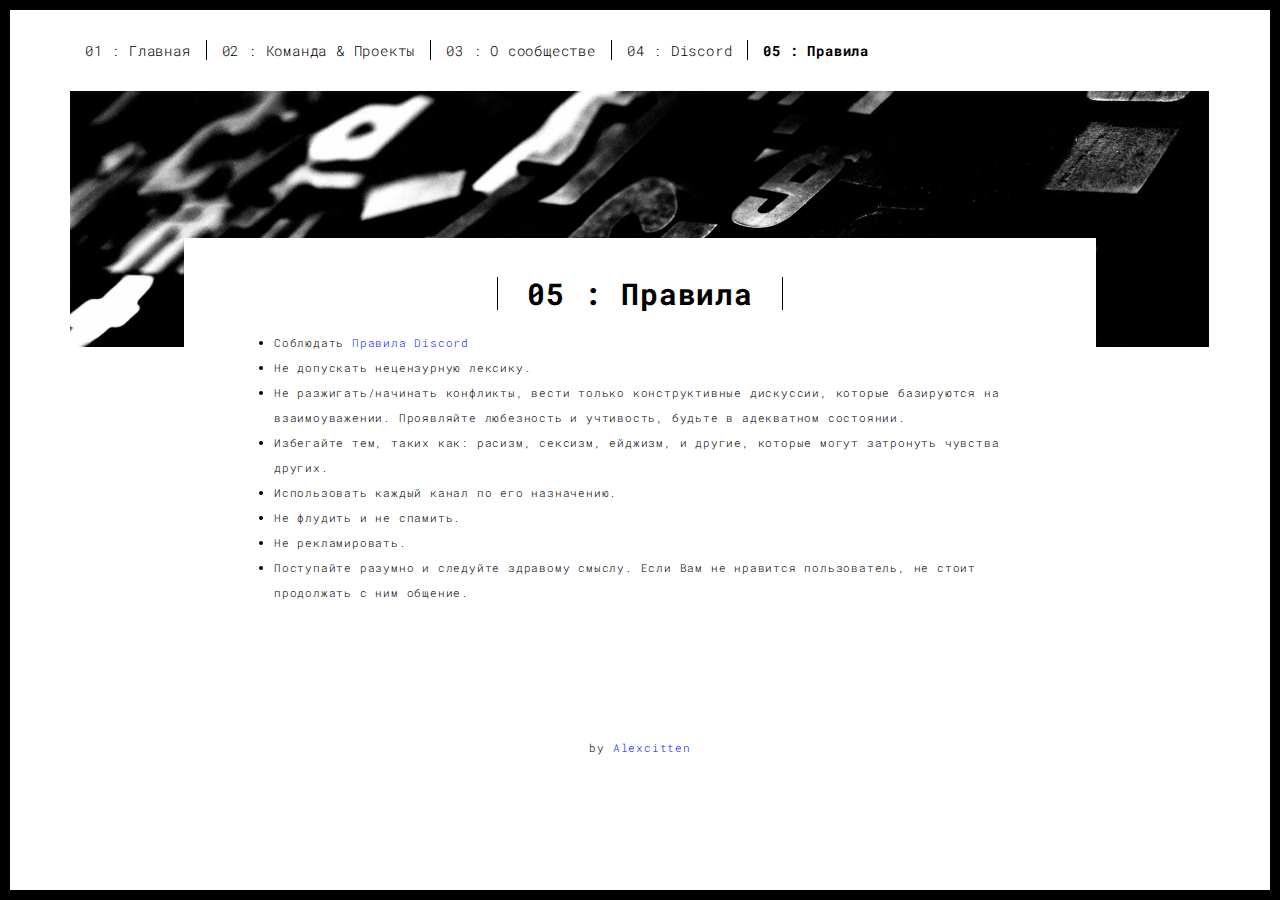
<file: rules.html>
<!DOCTYPE html>
<html lang="en">

<head>
  <meta charset="UTF-8">
  <meta content="IE=edge" http-equiv="X-UA-Compatible">
  <meta content="width=device-width,initial-scale=1" name="viewport">
  <meta content="description" name="description">
  <meta name="google" content="notranslate" />
  <meta content="Mashup templates have been developped by Orson.io team" name="author">

  <!-- Disable tap highlight on IE -->
  <meta name="msapplication-tap-highlight" content="no">
  
  <link rel="apple-touch-icon" sizes="180x180" href="./assets/apple-icon-180x180.png">
  <link href="./assets/favicon.ico" rel="icon">

  <title>Title page</title>  

<link href="./main.3f6952e4.css" rel="stylesheet"></head>

<body class="">
<div id="site-border-left"></div>
<div id="site-border-right"></div>
<div id="site-border-top"></div>
<div id="site-border-bottom"></div>
<!-- Add your content of header -->
<header>
  <nav class="navbar  navbar-fixed-top navbar-default">
    <div class="container">
        <button type="button" class="navbar-toggle collapsed" data-toggle="collapse" data-target="#navbar-collapse" aria-expanded="false">
          <span class="sr-only">Toggle navigation</span>
          <span class="icon-bar"></span>
          <span class="icon-bar"></span>
          <span class="icon-bar"></span>
        </button>

      <div class="collapse navbar-collapse" id="navbar-collapse">
        <ul class="nav navbar-nav ">
          <li><a href="./index.html" title="">01 : Главная</a></li>
          <li><a href="./works.html" title="">02 : Команда & Проекты</a></li>
          <li><a href="./about.html" title="">03 : О сообществе</a></li>
          <li><a href="https://discord.gg/jNKWTx7AJp" title="">04 : Discord</a></li>
          <li><a href="./rules.html" title="">05 : Правила</a></li>
        </ul>
      </div> 
    </div>
  </nav>
</header>
<div class="section-container">
  <div class="container">
    <div class="row">
      <div class="col-xs-12">
        <img src="./assets/images/work001-01.jpg" class="img-responsive" alt="">
        <div class="card-container">
          <div class="text-center">
            <h1 class="h2">05 : Правила</h1>
          </div>
          <ul>
            <li>Соблюдать <a href="https://discord.com/guidelines">Правила Discord</a></li>
            <li>Не допускать нецензурную лексику.</li>
            <li>Не разжигать/начинать конфликты, вести только конструктивные дискуссии, которые базируются на взаимоуважении. Проявляйте любезность и учтивость, будьте в адекватном состоянии.</li>
            <li>Избегайте тем, таких как: расизм, сексизм, ейджизм, и другие, которые могут затронуть чувства других.</li>
            <li>Использовать каждый канал по его назначению.</li>
            <li>Не флудить и не спамить.</li>
            <li>Не рекламировать.</li>
            <li>Поступайте разумно и следуйте здравому смыслу. Если Вам не нравится пользователь, не стоит продолжать с ним общение.</li>
          </ul>
        </div>
      </div>
    </div>
  </div>
</div>


<footer class="footer-container text-center">
  <div class="container">
    <div class="row">
      <div class="col-xs-12">
        <p>by <a href="https://alexcitten.dev" title="">Alexcitten</a></p>
      </div>
    </div>
  </div>
</footer>

<script>
  document.addEventListener("DOMContentLoaded", function (event) {
     navActivePage();
  });
</script>

<!-- Google Analytics: change UA-XXXXX-X to be your site's ID 

<script>
  (function (i, s, o, g, r, a, m) {
    i['GoogleAnalyticsObject'] = r; i[r] = i[r] || function () {
      (i[r].q = i[r].q || []).push(arguments)
    }, i[r].l = 1 * new Date(); a = s.createElement(o),
      m = s.getElementsByTagName(o)[0]; a.async = 1; a.src = g; m.parentNode.insertBefore(a, m)
  })(window, document, 'script', '//www.google-analytics.com/analytics.js', 'ga');
  ga('create', 'UA-XXXXX-X', 'auto');
  ga('send', 'pageview');
</script>

--> <script type="text/javascript" src="./main.70a66962.js"></script></body>

</html>
</file>
<file: main.3f6952e4.css>
@import url(https://fonts.googleapis.com/css?family=Roboto:900|Roboto+Mono:300,400,700);
@import url(https://maxcdn.bootstrapcdn.com/font-awesome/4.7.0/css/font-awesome.min.css);

/*!
 * Bootstrap v3.3.7 (http://getbootstrap.com)
 * Copyright 2011-2016 Twitter, Inc.
 * Licensed under MIT (https://github.com/twbs/bootstrap/blob/master/LICENSE)
 */
/*! normalize.css v3.0.3 | MIT License | github.com/necolas/normalize.css */
html {
    font-family: sans-serif;
    -ms-text-size-adjust: 100%;
    -webkit-text-size-adjust: 100%
}

body {
    margin: 0
}

article, aside, details, figcaption, figure, footer, header, hgroup, main, menu, nav, section, summary {
    display: block
}

audio, canvas, progress, video {
    display: inline-block;
    vertical-align: baseline
}

audio:not([controls]) {
    display: none;
    height: 0
}

[hidden], template {
    display: none
}

a {
    background-color: transparent
}

a:active, a:hover {
    outline: 0
}

abbr[title] {
    border-bottom: 1px dotted
}

b, strong {
    font-weight: 700
}

dfn {
    font-style: italic
}

h1 {
    font-size: 2em;
    margin: .67em 0
}

mark {
    background: #ff0;
    color: #000
}

small {
    font-size: 80%
}

sub, sup {
    font-size: 75%;
    line-height: 0;
    position: relative;
    vertical-align: baseline
}

sup {
    top: -.5em
}

sub {
    bottom: -.25em
}

img {
    border: 0
}

svg:not(:root) {
    overflow: hidden
}

figure {
    margin: 1em 40px
}

hr {
    box-sizing: content-box;
    height: 0
}

pre {
    overflow: auto
}

code, kbd, pre, samp {
    font-family: monospace, monospace;
    font-size: 1em
}

button, input, optgroup, select, textarea {
    color: inherit;
    font: inherit;
    margin: 0
}

button {
    overflow: visible
}

button, select {
    text-transform: none
}

button, html input[type=button], input[type=reset], input[type=submit] {
    -webkit-appearance: button;
    cursor: pointer
}

button[disabled], html input[disabled] {
    cursor: default
}

button::-moz-focus-inner, input::-moz-focus-inner {
    border: 0;
    padding: 0
}

input {
    line-height: normal
}

input[type=checkbox], input[type=radio] {
    box-sizing: border-box;
    padding: 0
}

input[type=number]::-webkit-inner-spin-button, input[type=number]::-webkit-outer-spin-button {
    height: auto
}

input[type=search] {
    -webkit-appearance: textfield;
    box-sizing: content-box
}

input[type=search]::-webkit-search-cancel-button, input[type=search]::-webkit-search-decoration {
    -webkit-appearance: none
}

fieldset {
    border: 1px solid silver;
    margin: 0 2px;
    padding: .35em .625em .75em
}

textarea {
    overflow: auto
}

optgroup {
    font-weight: 700
}

table {
    border-collapse: collapse;
    border-spacing: 0
}

td, th {
    padding: 0
}

/*! Source: https://github.com/h5bp/html5-boilerplate/blob/master/src/css/main.css */
@media print {
    *, :after, :before {
        background: transparent !important;
        color: #000 !important;
        box-shadow: none !important;
        text-shadow: none !important
    }

    a, a:visited {
        text-decoration: underline
    }

    a[href]:after {
        content: " (" attr(href) ")"
    }

    abbr[title]:after {
        content: " (" attr(title) ")"
    }

    a[href^="#"]:after, a[href^="javascript:"]:after {
        content: ""
    }

    blockquote, pre {
        border: 1px solid #999;
        page-break-inside: avoid
    }

    thead {
        display: table-header-group
    }

    img, tr {
        page-break-inside: avoid
    }

    img {
        max-width: 100% !important
    }

    h2, h3, p {
        orphans: 3;
        widows: 3
    }

    h2, h3 {
        page-break-after: avoid
    }

    .navbar {
        display: none
    }

    .btn > .caret, .dropup > .btn > .caret {
        border-top-color: #000 !important
    }

    .label {
        border: 1px solid #000
    }

    .table {
        border-collapse: collapse !important
    }

    .table td, .table th {
        background-color: #fff !important
    }

    .table-bordered td, .table-bordered th {
        border: 1px solid #ddd !important
    }
}

*, :after, :before {
    -webkit-box-sizing: border-box;
    -moz-box-sizing: border-box;
    box-sizing: border-box
}

html {
    font-size: 10px;
    -webkit-tap-highlight-color: transparent
}

body {
    font-family: Roboto Mono, Helvetica, Arial, sans-serif;
    font-size: 11px;
    line-height: 1.78;
    color: #000;
    background-color: #fff
}

button, input, select, textarea {
    font-family: inherit;
    font-size: inherit;
    line-height: inherit
}

a {
    color: #001aff;
    text-decoration: none
}

a:focus, a:hover {
    color: #0012b3;
    text-decoration: underline
}

a:focus {
    outline: 5px auto -webkit-focus-ring-color;
    outline-offset: -2px
}

figure {
    margin: 0
}

img {
    vertical-align: middle
}

.img-responsive {
    display: block;
    max-width: 100%;
    height: auto
}

.img-rounded {
    border-radius: 0
}

.img-thumbnail {
    padding: 4px;
    line-height: 1.78;
    background-color: #fff;
    border: 1px solid #ddd;
    border-radius: 0;
    -webkit-transition: all .2s ease-in-out;
    -o-transition: all .2s ease-in-out;
    transition: all .2s ease-in-out;
    display: inline-block;
    max-width: 100%;
    height: auto
}

.img-circle {
    border-radius: 50%
}

hr {
    margin-top: 19px;
    margin-bottom: 19px;
    border: 0;
    border-top: 1px solid #eee
}

.sr-only {
    position: absolute;
    width: 1px;
    height: 1px;
    margin: -1px;
    padding: 0;
    overflow: hidden;
    clip: rect(0, 0, 0, 0);
    border: 0
}

.sr-only-focusable:active, .sr-only-focusable:focus {
    position: static;
    width: auto;
    height: auto;
    margin: 0;
    overflow: visible;
    clip: auto
}

[role=button] {
    cursor: pointer
}

.h1, .h2, .h3, .h4, .h5, .h6, h1, h2, h3, h4, h5, h6 {
    font-family: Roboto Mono, Helvetica, Arial, sans-serif;
    font-weight: 700;
    line-height: 1.1;
    color: #000
}

.h1 .small, .h1 small, .h2 .small, .h2 small, .h3 .small, .h3 small, .h4 .small, .h4 small, .h5 .small, .h5 small, .h6 .small, .h6 small, h1 .small, h1 small, h2 .small, h2 small, h3 .small, h3 small, h4 .small, h4 small, h5 .small, h5 small, h6 .small, h6 small {
    font-weight: 400;
    line-height: 1;
    color: #777
}

.h1, .h2, .h3, h1, h2, h3 {
    margin-top: 19px;
    margin-bottom: 9.5px
}

.h1 .small, .h1 small, .h2 .small, .h2 small, .h3 .small, .h3 small, h1 .small, h1 small, h2 .small, h2 small, h3 .small, h3 small {
    font-size: 65%
}

.h4, .h5, .h6, h4, h5, h6 {
    margin-top: 9.5px;
    margin-bottom: 9.5px
}

.h4 .small, .h4 small, .h5 .small, .h5 small, .h6 .small, .h6 small, h4 .small, h4 small, h5 .small, h5 small, h6 .small, h6 small {
    font-size: 75%
}

.h1, h1 {
    font-size: 70px
}

.h2, h2 {
    font-size: 30px
}

.h3, h3 {
    font-size: 20px
}

.h4, .h5, h4, h5 {
    font-size: 11px
}

.h6, h6 {
    font-size: 10px
}

p {
    margin: 0 0 9.5px
}

.lead {
    margin-bottom: 19px;
    font-size: 12px;
    font-weight: 300;
    line-height: 1.4
}

@media (min-width: 768px) {
    .lead {
        font-size: 16.5px
    }
}

.small, small {
    font-size: 90%
}

.mark, mark {
    background-color: #fcf8e3;
    padding: .2em
}

.text-left {
    text-align: left
}

.text-right {
    text-align: right
}

.text-center {
    text-align: center
}

.text-justify {
    text-align: justify
}

.text-nowrap {
    white-space: nowrap
}

.text-lowercase {
    text-transform: lowercase
}

.initialism, .text-uppercase {
    text-transform: uppercase
}

.text-capitalize {
    text-transform: capitalize
}

.text-muted {
    color: #777
}

.text-primary {
    color: #001aff
}

a.text-primary:focus, a.text-primary:hover {
    color: #0015cc
}

.text-success {
    color: #fff
}

a.text-success:focus, a.text-success:hover {
    color: #e6e6e6
}

.text-info {
    color: #31708f
}

a.text-info:focus, a.text-info:hover {
    color: #245269
}

.text-warning {
    color: #8a6d3b
}

a.text-warning:focus, a.text-warning:hover {
    color: #66512c
}

.text-danger {
    color: #fff
}

a.text-danger:focus, a.text-danger:hover {
    color: #e6e6e6
}

.bg-primary {
    color: #fff;
    background-color: #001aff
}

a.bg-primary:focus, a.bg-primary:hover {
    background-color: #0015cc
}

.bg-success, a.bg-success:focus, a.bg-success:hover {
    background-color: #000
}

.bg-info {
    background-color: #d9edf7
}

a.bg-info:focus, a.bg-info:hover {
    background-color: #afd9ee
}

.bg-warning {
    background-color: #fcf8e3
}

a.bg-warning:focus, a.bg-warning:hover {
    background-color: #f7ecb5
}

.bg-danger {
    background-color: red
}

a.bg-danger:focus, a.bg-danger:hover {
    background-color: #c00
}

.page-header {
    padding-bottom: 8.5px;
    margin: 38px 0 19px;
    border-bottom: 1px solid #eee
}

ol, ul {
    margin-top: 0;
    margin-bottom: 9.5px
}

ol ol, ol ul, ul ol, ul ul {
    margin-bottom: 0
}

.list-inline, .list-unstyled {
    padding-left: 0;
    list-style: none
}

.list-inline {
    margin-left: -5px
}

.list-inline > li {
    display: inline-block;
    padding-left: 5px;
    padding-right: 5px
}

dl {
    margin-top: 0;
    margin-bottom: 19px
}

dd, dt {
    line-height: 1.78
}

dt {
    font-weight: 700
}

dd {
    margin-left: 0
}

.dl-horizontal dd:after, .dl-horizontal dd:before {
    content: " ";
    display: table
}

.dl-horizontal dd:after {
    clear: both
}

@media (min-width: 768px) {
    .dl-horizontal dt {
        float: left;
        width: 160px;
        clear: left;
        text-align: right;
        overflow: hidden;
        text-overflow: ellipsis;
        white-space: nowrap
    }

    .dl-horizontal dd {
        margin-left: 180px
    }
}

abbr[data-original-title], abbr[title] {
    cursor: help;
    border-bottom: 1px dotted #777
}

.initialism {
    font-size: 90%
}

blockquote {
    padding: 9.5px 19px;
    margin: 0 0 19px;
    font-size: 13.75px;
    border-left: 5px solid #eee
}

blockquote ol:last-child, blockquote p:last-child, blockquote ul:last-child {
    margin-bottom: 0
}

blockquote .small, blockquote footer, blockquote small {
    display: block;
    font-size: 80%;
    line-height: 1.78;
    color: #777
}

blockquote .small:before, blockquote footer:before, blockquote small:before {
    content: "\2014   \A0"
}

.blockquote-reverse, blockquote.pull-right {
    padding-right: 15px;
    padding-left: 0;
    border-right: 5px solid #eee;
    border-left: 0;
    text-align: right
}

.blockquote-reverse .small:before, .blockquote-reverse footer:before, .blockquote-reverse small:before, blockquote.pull-right .small:before, blockquote.pull-right footer:before, blockquote.pull-right small:before {
    content: ""
}

.blockquote-reverse .small:after, .blockquote-reverse footer:after, .blockquote-reverse small:after, blockquote.pull-right .small:after, blockquote.pull-right footer:after, blockquote.pull-right small:after {
    content: "\A0   \2014"
}

address {
    margin-bottom: 19px;
    font-style: normal;
    line-height: 1.78
}

code, kbd, pre, samp {
    font-family: Menlo, Monaco, Consolas, Courier New, monospace
}

code {
    color: #c7254e;
    background-color: #f9f2f4
}

code, kbd {
    padding: 2px 4px;
    font-size: 90%;
    border-radius: 0
}

kbd {
    color: #fff;
    background-color: #333;
    box-shadow: inset 0 -1px 0 rgba(0, 0, 0, .25)
}

kbd kbd {
    padding: 0;
    font-size: 100%;
    font-weight: 700;
    box-shadow: none
}

pre {
    display: block;
    padding: 9px;
    margin: 0 0 9.5px;
    font-size: 10px;
    line-height: 1.78;
    word-break: break-all;
    word-wrap: break-word;
    color: #333;
    background-color: #f5f5f5;
    border: 1px solid #ccc;
    border-radius: 0
}

pre code {
    padding: 0;
    font-size: inherit;
    color: inherit;
    white-space: pre-wrap;
    background-color: transparent;
    border-radius: 0
}

.pre-scrollable {
    max-height: 340px;
    overflow-y: scroll
}

.container {
    margin-right: auto;
    margin-left: auto;
    padding-left: 15px;
    padding-right: 15px
}

.container:after, .container:before {
    content: " ";
    display: table
}

.container:after {
    clear: both
}

@media (min-width: 768px) {
    .container {
        width: 750px
    }
}

@media (min-width: 992px) {
    .container {
        width: 970px
    }
}

@media (min-width: 1200px) {
    .container {
        width: 1170px
    }
}

.container-fluid {
    margin-right: auto;
    margin-left: auto;
    padding-left: 15px;
    padding-right: 15px
}

.container-fluid:after, .container-fluid:before {
    content: " ";
    display: table
}

.container-fluid:after {
    clear: both
}

.row {
    margin-left: -15px;
    margin-right: -15px
}

.row:after, .row:before {
    content: " ";
    display: table
}

.row:after {
    clear: both
}

.col-lg-1, .col-lg-2, .col-lg-3, .col-lg-4, .col-lg-5, .col-lg-6, .col-lg-7, .col-lg-8, .col-lg-9, .col-lg-10, .col-lg-11, .col-lg-12, .col-md-1, .col-md-2, .col-md-3, .col-md-4, .col-md-5, .col-md-6, .col-md-7, .col-md-8, .col-md-9, .col-md-10, .col-md-11, .col-md-12, .col-sm-1, .col-sm-2, .col-sm-3, .col-sm-4, .col-sm-5, .col-sm-6, .col-sm-7, .col-sm-8, .col-sm-9, .col-sm-10, .col-sm-11, .col-sm-12, .col-xs-1, .col-xs-2, .col-xs-3, .col-xs-4, .col-xs-5, .col-xs-6, .col-xs-7, .col-xs-8, .col-xs-9, .col-xs-10, .col-xs-11, .col-xs-12 {
    position: relative;
    min-height: 1px;
    padding-left: 15px;
    padding-right: 15px
}

.col-xs-1, .col-xs-2, .col-xs-3, .col-xs-4, .col-xs-5, .col-xs-6, .col-xs-7, .col-xs-8, .col-xs-9, .col-xs-10, .col-xs-11, .col-xs-12 {
    float: left
}

.col-xs-1 {
    width: 8.33333%
}

.col-xs-2 {
    width: 16.66667%
}

.col-xs-3 {
    width: 25%
}

.col-xs-4 {
    width: 33.33333%
}

.col-xs-5 {
    width: 41.66667%
}

.col-xs-6 {
    width: 50%
}

.col-xs-7 {
    width: 58.33333%
}

.col-xs-8 {
    width: 66.66667%
}

.col-xs-9 {
    width: 75%
}

.col-xs-10 {
    width: 83.33333%
}

.col-xs-11 {
    width: 91.66667%
}

.col-xs-12 {
    width: 100%
}

.col-xs-pull-0 {
    right: auto
}

.col-xs-pull-1 {
    right: 8.33333%
}

.col-xs-pull-2 {
    right: 16.66667%
}

.col-xs-pull-3 {
    right: 25%
}

.col-xs-pull-4 {
    right: 33.33333%
}

.col-xs-pull-5 {
    right: 41.66667%
}

.col-xs-pull-6 {
    right: 50%
}

.col-xs-pull-7 {
    right: 58.33333%
}

.col-xs-pull-8 {
    right: 66.66667%
}

.col-xs-pull-9 {
    right: 75%
}

.col-xs-pull-10 {
    right: 83.33333%
}

.col-xs-pull-11 {
    right: 91.66667%
}

.col-xs-pull-12 {
    right: 100%
}

.col-xs-push-0 {
    left: auto
}

.col-xs-push-1 {
    left: 8.33333%
}

.col-xs-push-2 {
    left: 16.66667%
}

.col-xs-push-3 {
    left: 25%
}

.col-xs-push-4 {
    left: 33.33333%
}

.col-xs-push-5 {
    left: 41.66667%
}

.col-xs-push-6 {
    left: 50%
}

.col-xs-push-7 {
    left: 58.33333%
}

.col-xs-push-8 {
    left: 66.66667%
}

.col-xs-push-9 {
    left: 75%
}

.col-xs-push-10 {
    left: 83.33333%
}

.col-xs-push-11 {
    left: 91.66667%
}

.col-xs-push-12 {
    left: 100%
}

.col-xs-offset-0 {
    margin-left: 0
}

.col-xs-offset-1 {
    margin-left: 8.33333%
}

.col-xs-offset-2 {
    margin-left: 16.66667%
}

.col-xs-offset-3 {
    margin-left: 25%
}

.col-xs-offset-4 {
    margin-left: 33.33333%
}

.col-xs-offset-5 {
    margin-left: 41.66667%
}

.col-xs-offset-6 {
    margin-left: 50%
}

.col-xs-offset-7 {
    margin-left: 58.33333%
}

.col-xs-offset-8 {
    margin-left: 66.66667%
}

.col-xs-offset-9 {
    margin-left: 75%
}

.col-xs-offset-10 {
    margin-left: 83.33333%
}

.col-xs-offset-11 {
    margin-left: 91.66667%
}

.col-xs-offset-12 {
    margin-left: 100%
}

@media (min-width: 768px) {
    .col-sm-1, .col-sm-2, .col-sm-3, .col-sm-4, .col-sm-5, .col-sm-6, .col-sm-7, .col-sm-8, .col-sm-9, .col-sm-10, .col-sm-11, .col-sm-12 {
        float: left
    }

    .col-sm-1 {
        width: 8.33333%
    }

    .col-sm-2 {
        width: 16.66667%
    }

    .col-sm-3 {
        width: 25%
    }

    .col-sm-4 {
        width: 33.33333%
    }

    .col-sm-5 {
        width: 41.66667%
    }

    .col-sm-6 {
        width: 50%
    }

    .col-sm-7 {
        width: 58.33333%
    }

    .col-sm-8 {
        width: 66.66667%
    }

    .col-sm-9 {
        width: 75%
    }

    .col-sm-10 {
        width: 83.33333%
    }

    .col-sm-11 {
        width: 91.66667%
    }

    .col-sm-12 {
        width: 100%
    }

    .col-sm-pull-0 {
        right: auto
    }

    .col-sm-pull-1 {
        right: 8.33333%
    }

    .col-sm-pull-2 {
        right: 16.66667%
    }

    .col-sm-pull-3 {
        right: 25%
    }

    .col-sm-pull-4 {
        right: 33.33333%
    }

    .col-sm-pull-5 {
        right: 41.66667%
    }

    .col-sm-pull-6 {
        right: 50%
    }

    .col-sm-pull-7 {
        right: 58.33333%
    }

    .col-sm-pull-8 {
        right: 66.66667%
    }

    .col-sm-pull-9 {
        right: 75%
    }

    .col-sm-pull-10 {
        right: 83.33333%
    }

    .col-sm-pull-11 {
        right: 91.66667%
    }

    .col-sm-pull-12 {
        right: 100%
    }

    .col-sm-push-0 {
        left: auto
    }

    .col-sm-push-1 {
        left: 8.33333%
    }

    .col-sm-push-2 {
        left: 16.66667%
    }

    .col-sm-push-3 {
        left: 25%
    }

    .col-sm-push-4 {
        left: 33.33333%
    }

    .col-sm-push-5 {
        left: 41.66667%
    }

    .col-sm-push-6 {
        left: 50%
    }

    .col-sm-push-7 {
        left: 58.33333%
    }

    .col-sm-push-8 {
        left: 66.66667%
    }

    .col-sm-push-9 {
        left: 75%
    }

    .col-sm-push-10 {
        left: 83.33333%
    }

    .col-sm-push-11 {
        left: 91.66667%
    }

    .col-sm-push-12 {
        left: 100%
    }

    .col-sm-offset-0 {
        margin-left: 0
    }

    .col-sm-offset-1 {
        margin-left: 8.33333%
    }

    .col-sm-offset-2 {
        margin-left: 16.66667%
    }

    .col-sm-offset-3 {
        margin-left: 25%
    }

    .col-sm-offset-4 {
        margin-left: 33.33333%
    }

    .col-sm-offset-5 {
        margin-left: 41.66667%
    }

    .col-sm-offset-6 {
        margin-left: 50%
    }

    .col-sm-offset-7 {
        margin-left: 58.33333%
    }

    .col-sm-offset-8 {
        margin-left: 66.66667%
    }

    .col-sm-offset-9 {
        margin-left: 75%
    }

    .col-sm-offset-10 {
        margin-left: 83.33333%
    }

    .col-sm-offset-11 {
        margin-left: 91.66667%
    }

    .col-sm-offset-12 {
        margin-left: 100%
    }
}

@media (min-width: 992px) {
    .col-md-1, .col-md-2, .col-md-3, .col-md-4, .col-md-5, .col-md-6, .col-md-7, .col-md-8, .col-md-9, .col-md-10, .col-md-11, .col-md-12 {
        float: left
    }

    .col-md-1 {
        width: 8.33333%
    }

    .col-md-2 {
        width: 16.66667%
    }

    .col-md-3 {
        width: 25%
    }

    .col-md-4 {
        width: 33.33333%
    }

    .col-md-5 {
        width: 41.66667%
    }

    .col-md-6 {
        width: 50%
    }

    .col-md-7 {
        width: 58.33333%
    }

    .col-md-8 {
        width: 66.66667%
    }

    .col-md-9 {
        width: 75%
    }

    .col-md-10 {
        width: 83.33333%
    }

    .col-md-11 {
        width: 91.66667%
    }

    .col-md-12 {
        width: 100%
    }

    .col-md-pull-0 {
        right: auto
    }

    .col-md-pull-1 {
        right: 8.33333%
    }

    .col-md-pull-2 {
        right: 16.66667%
    }

    .col-md-pull-3 {
        right: 25%
    }

    .col-md-pull-4 {
        right: 33.33333%
    }

    .col-md-pull-5 {
        right: 41.66667%
    }

    .col-md-pull-6 {
        right: 50%
    }

    .col-md-pull-7 {
        right: 58.33333%
    }

    .col-md-pull-8 {
        right: 66.66667%
    }

    .col-md-pull-9 {
        right: 75%
    }

    .col-md-pull-10 {
        right: 83.33333%
    }

    .col-md-pull-11 {
        right: 91.66667%
    }

    .col-md-pull-12 {
        right: 100%
    }

    .col-md-push-0 {
        left: auto
    }

    .col-md-push-1 {
        left: 8.33333%
    }

    .col-md-push-2 {
        left: 16.66667%
    }

    .col-md-push-3 {
        left: 25%
    }

    .col-md-push-4 {
        left: 33.33333%
    }

    .col-md-push-5 {
        left: 41.66667%
    }

    .col-md-push-6 {
        left: 50%
    }

    .col-md-push-7 {
        left: 58.33333%
    }

    .col-md-push-8 {
        left: 66.66667%
    }

    .col-md-push-9 {
        left: 75%
    }

    .col-md-push-10 {
        left: 83.33333%
    }

    .col-md-push-11 {
        left: 91.66667%
    }

    .col-md-push-12 {
        left: 100%
    }

    .col-md-offset-0 {
        margin-left: 0
    }

    .col-md-offset-1 {
        margin-left: 8.33333%
    }

    .col-md-offset-2 {
        margin-left: 16.66667%
    }

    .col-md-offset-3 {
        margin-left: 25%
    }

    .col-md-offset-4 {
        margin-left: 33.33333%
    }

    .col-md-offset-5 {
        margin-left: 41.66667%
    }

    .col-md-offset-6 {
        margin-left: 50%
    }

    .col-md-offset-7 {
        margin-left: 58.33333%
    }

    .col-md-offset-8 {
        margin-left: 66.66667%
    }

    .col-md-offset-9 {
        margin-left: 75%
    }

    .col-md-offset-10 {
        margin-left: 83.33333%
    }

    .col-md-offset-11 {
        margin-left: 91.66667%
    }

    .col-md-offset-12 {
        margin-left: 100%
    }
}

@media (min-width: 1200px) {
    .col-lg-1, .col-lg-2, .col-lg-3, .col-lg-4, .col-lg-5, .col-lg-6, .col-lg-7, .col-lg-8, .col-lg-9, .col-lg-10, .col-lg-11, .col-lg-12 {
        float: left
    }

    .col-lg-1 {
        width: 8.33333%
    }

    .col-lg-2 {
        width: 16.66667%
    }

    .col-lg-3 {
        width: 25%
    }

    .col-lg-4 {
        width: 33.33333%
    }

    .col-lg-5 {
        width: 41.66667%
    }

    .col-lg-6 {
        width: 50%
    }

    .col-lg-7 {
        width: 58.33333%
    }

    .col-lg-8 {
        width: 66.66667%
    }

    .col-lg-9 {
        width: 75%
    }

    .col-lg-10 {
        width: 83.33333%
    }

    .col-lg-11 {
        width: 91.66667%
    }

    .col-lg-12 {
        width: 100%
    }

    .col-lg-pull-0 {
        right: auto
    }

    .col-lg-pull-1 {
        right: 8.33333%
    }

    .col-lg-pull-2 {
        right: 16.66667%
    }

    .col-lg-pull-3 {
        right: 25%
    }

    .col-lg-pull-4 {
        right: 33.33333%
    }

    .col-lg-pull-5 {
        right: 41.66667%
    }

    .col-lg-pull-6 {
        right: 50%
    }

    .col-lg-pull-7 {
        right: 58.33333%
    }

    .col-lg-pull-8 {
        right: 66.66667%
    }

    .col-lg-pull-9 {
        right: 75%
    }

    .col-lg-pull-10 {
        right: 83.33333%
    }

    .col-lg-pull-11 {
        right: 91.66667%
    }

    .col-lg-pull-12 {
        right: 100%
    }

    .col-lg-push-0 {
        left: auto
    }

    .col-lg-push-1 {
        left: 8.33333%
    }

    .col-lg-push-2 {
        left: 16.66667%
    }

    .col-lg-push-3 {
        left: 25%
    }

    .col-lg-push-4 {
        left: 33.33333%
    }

    .col-lg-push-5 {
        left: 41.66667%
    }

    .col-lg-push-6 {
        left: 50%
    }

    .col-lg-push-7 {
        left: 58.33333%
    }

    .col-lg-push-8 {
        left: 66.66667%
    }

    .col-lg-push-9 {
        left: 75%
    }

    .col-lg-push-10 {
        left: 83.33333%
    }

    .col-lg-push-11 {
        left: 91.66667%
    }

    .col-lg-push-12 {
        left: 100%
    }

    .col-lg-offset-0 {
        margin-left: 0
    }

    .col-lg-offset-1 {
        margin-left: 8.33333%
    }

    .col-lg-offset-2 {
        margin-left: 16.66667%
    }

    .col-lg-offset-3 {
        margin-left: 25%
    }

    .col-lg-offset-4 {
        margin-left: 33.33333%
    }

    .col-lg-offset-5 {
        margin-left: 41.66667%
    }

    .col-lg-offset-6 {
        margin-left: 50%
    }

    .col-lg-offset-7 {
        margin-left: 58.33333%
    }

    .col-lg-offset-8 {
        margin-left: 66.66667%
    }

    .col-lg-offset-9 {
        margin-left: 75%
    }

    .col-lg-offset-10 {
        margin-left: 83.33333%
    }

    .col-lg-offset-11 {
        margin-left: 91.66667%
    }

    .col-lg-offset-12 {
        margin-left: 100%
    }
}

table {
    background-color: transparent
}

caption {
    padding-top: 8px;
    padding-bottom: 8px;
    color: #777
}

caption, th {
    text-align: left
}

.table {
    width: 100%;
    max-width: 100%;
    margin-bottom: 19px
}

.table > tbody > tr > td, .table > tbody > tr > th, .table > tfoot > tr > td, .table > tfoot > tr > th, .table > thead > tr > td, .table > thead > tr > th {
    padding: 8px;
    line-height: 1.78;
    vertical-align: top;
    border-top: 1px solid #ddd
}

.table > thead > tr > th {
    vertical-align: bottom;
    border-bottom: 2px solid #ddd
}

.table > caption + thead > tr:first-child > td, .table > caption + thead > tr:first-child > th, .table > colgroup + thead > tr:first-child > td, .table > colgroup + thead > tr:first-child > th, .table > thead:first-child > tr:first-child > td, .table > thead:first-child > tr:first-child > th {
    border-top: 0
}

.table > tbody + tbody {
    border-top: 2px solid #ddd
}

.table .table {
    background-color: #fff
}

.table-condensed > tbody > tr > td, .table-condensed > tbody > tr > th, .table-condensed > tfoot > tr > td, .table-condensed > tfoot > tr > th, .table-condensed > thead > tr > td, .table-condensed > thead > tr > th {
    padding: 5px
}

.table-bordered, .table-bordered > tbody > tr > td, .table-bordered > tbody > tr > th, .table-bordered > tfoot > tr > td, .table-bordered > tfoot > tr > th, .table-bordered > thead > tr > td, .table-bordered > thead > tr > th {
    border: 1px solid #ddd
}

.table-bordered > thead > tr > td, .table-bordered > thead > tr > th {
    border-bottom-width: 2px
}

.table-striped > tbody > tr:nth-of-type(odd) {
    background-color: #f9f9f9
}

.table-hover > tbody > tr:hover {
    background-color: #f5f5f5
}

table col[class*=col-] {
    position: static;
    float: none;
    display: table-column
}

table td[class*=col-], table th[class*=col-] {
    position: static;
    float: none;
    display: table-cell
}

.table > tbody > tr.active > td, .table > tbody > tr.active > th, .table > tbody > tr > td.active, .table > tbody > tr > th.active, .table > tfoot > tr.active > td, .table > tfoot > tr.active > th, .table > tfoot > tr > td.active, .table > tfoot > tr > th.active, .table > thead > tr.active > td, .table > thead > tr.active > th, .table > thead > tr > td.active, .table > thead > tr > th.active {
    background-color: #f5f5f5
}

.table-hover > tbody > tr.active:hover > td, .table-hover > tbody > tr.active:hover > th, .table-hover > tbody > tr:hover > .active, .table-hover > tbody > tr > td.active:hover, .table-hover > tbody > tr > th.active:hover {
    background-color: #e8e8e8
}

.table-hover > tbody > tr.success:hover > td, .table-hover > tbody > tr.success:hover > th, .table-hover > tbody > tr:hover > .success, .table-hover > tbody > tr > td.success:hover, .table-hover > tbody > tr > th.success:hover, .table > tbody > tr.success > td, .table > tbody > tr.success > th, .table > tbody > tr > td.success, .table > tbody > tr > th.success, .table > tfoot > tr.success > td, .table > tfoot > tr.success > th, .table > tfoot > tr > td.success, .table > tfoot > tr > th.success, .table > thead > tr.success > td, .table > thead > tr.success > th, .table > thead > tr > td.success, .table > thead > tr > th.success {
    background-color: #000
}

.table > tbody > tr.info > td, .table > tbody > tr.info > th, .table > tbody > tr > td.info, .table > tbody > tr > th.info, .table > tfoot > tr.info > td, .table > tfoot > tr.info > th, .table > tfoot > tr > td.info, .table > tfoot > tr > th.info, .table > thead > tr.info > td, .table > thead > tr.info > th, .table > thead > tr > td.info, .table > thead > tr > th.info {
    background-color: #d9edf7
}

.table-hover > tbody > tr.info:hover > td, .table-hover > tbody > tr.info:hover > th, .table-hover > tbody > tr:hover > .info, .table-hover > tbody > tr > td.info:hover, .table-hover > tbody > tr > th.info:hover {
    background-color: #c4e3f3
}

.table > tbody > tr.warning > td, .table > tbody > tr.warning > th, .table > tbody > tr > td.warning, .table > tbody > tr > th.warning, .table > tfoot > tr.warning > td, .table > tfoot > tr.warning > th, .table > tfoot > tr > td.warning, .table > tfoot > tr > th.warning, .table > thead > tr.warning > td, .table > thead > tr.warning > th, .table > thead > tr > td.warning, .table > thead > tr > th.warning {
    background-color: #fcf8e3
}

.table-hover > tbody > tr.warning:hover > td, .table-hover > tbody > tr.warning:hover > th, .table-hover > tbody > tr:hover > .warning, .table-hover > tbody > tr > td.warning:hover, .table-hover > tbody > tr > th.warning:hover {
    background-color: #faf2cc
}

.table > tbody > tr.danger > td, .table > tbody > tr.danger > th, .table > tbody > tr > td.danger, .table > tbody > tr > th.danger, .table > tfoot > tr.danger > td, .table > tfoot > tr.danger > th, .table > tfoot > tr > td.danger, .table > tfoot > tr > th.danger, .table > thead > tr.danger > td, .table > thead > tr.danger > th, .table > thead > tr > td.danger, .table > thead > tr > th.danger {
    background-color: red
}

.table-hover > tbody > tr.danger:hover > td, .table-hover > tbody > tr.danger:hover > th, .table-hover > tbody > tr:hover > .danger, .table-hover > tbody > tr > td.danger:hover, .table-hover > tbody > tr > th.danger:hover {
    background-color: #e60000
}

.table-responsive {
    overflow-x: auto;
    min-height: .01%
}

@media screen and (max-width: 767px) {
    .table-responsive {
        width: 100%;
        margin-bottom: 14.25px;
        overflow-y: hidden;
        -ms-overflow-style: -ms-autohiding-scrollbar;
        border: 1px solid #ddd
    }

    .table-responsive > .table {
        margin-bottom: 0
    }

    .table-responsive > .table > tbody > tr > td, .table-responsive > .table > tbody > tr > th, .table-responsive > .table > tfoot > tr > td, .table-responsive > .table > tfoot > tr > th, .table-responsive > .table > thead > tr > td, .table-responsive > .table > thead > tr > th {
        white-space: nowrap
    }

    .table-responsive > .table-bordered {
        border: 0
    }

    .table-responsive > .table-bordered > tbody > tr > td:first-child, .table-responsive > .table-bordered > tbody > tr > th:first-child, .table-responsive > .table-bordered > tfoot > tr > td:first-child, .table-responsive > .table-bordered > tfoot > tr > th:first-child, .table-responsive > .table-bordered > thead > tr > td:first-child, .table-responsive > .table-bordered > thead > tr > th:first-child {
        border-left: 0
    }

    .table-responsive > .table-bordered > tbody > tr > td:last-child, .table-responsive > .table-bordered > tbody > tr > th:last-child, .table-responsive > .table-bordered > tfoot > tr > td:last-child, .table-responsive > .table-bordered > tfoot > tr > th:last-child, .table-responsive > .table-bordered > thead > tr > td:last-child, .table-responsive > .table-bordered > thead > tr > th:last-child {
        border-right: 0
    }

    .table-responsive > .table-bordered > tbody > tr:last-child > td, .table-responsive > .table-bordered > tbody > tr:last-child > th, .table-responsive > .table-bordered > tfoot > tr:last-child > td, .table-responsive > .table-bordered > tfoot > tr:last-child > th {
        border-bottom: 0
    }
}

fieldset {
    margin: 0;
    min-width: 0
}

fieldset, legend {
    padding: 0;
    border: 0
}

legend {
    display: block;
    width: 100%;
    margin-bottom: 19px;
    font-size: 16.5px;
    line-height: inherit;
    color: #333;
    border-bottom: 1px solid #e5e5e5
}

label {
    display: inline-block;
    max-width: 100%;
    margin-bottom: 5px;
    font-weight: 700
}

input[type=search] {
    -webkit-box-sizing: border-box;
    -moz-box-sizing: border-box;
    box-sizing: border-box
}

input[type=checkbox], input[type=radio] {
    margin: 4px 0 0;
    margin-top: 1px \9;
    line-height: normal
}

input[type=file] {
    display: block
}

input[type=range] {
    display: block;
    width: 100%
}

select[multiple], select[size] {
    height: auto
}

input[type=checkbox]:focus, input[type=file]:focus, input[type=radio]:focus {
    outline: 5px auto -webkit-focus-ring-color;
    outline-offset: -2px
}

output {
    padding-top: 9px
}

.form-control, output {
    display: block;
    font-size: 11px;
    line-height: 1.78;
    color: #555
}

.form-control {
    width: 100%;
    height: 40px;
    padding: 8px 14px;
    background-color: #fff;
    background-image: none;
    border: 1px solid #000;
    border-radius: 0;
    -webkit-box-shadow: inset 0 1px 1px rgba(0, 0, 0, .075);
    box-shadow: inset 0 1px 1px rgba(0, 0, 0, .075);
    -webkit-transition: border-color .15s ease-in-out, box-shadow .15s ease-in-out;
    -o-transition: border-color ease-in-out .15s, box-shadow ease-in-out .15s;
    transition: border-color .15s ease-in-out, box-shadow .15s ease-in-out
}

.form-control:focus {
    border-color: #66afe9;
    -webkit-box-shadow: inset 0 1px 1px rgba(0, 0, 0, .075), 0 0 8px rgba(102, 175, 233, .6);
    box-shadow: inset 0 1px 1px rgba(0, 0, 0, .075), 0 0 8px rgba(102, 175, 233, .6)
}

.form-control::-moz-placeholder {
    color: #999;
    opacity: 1
}

.form-control:-ms-input-placeholder {
    color: #999
}

.form-control::-webkit-input-placeholder {
    color: #999
}

.form-control::-ms-expand {
    border: 0;
    background-color: transparent
}

.form-control[disabled], .form-control[readonly], fieldset[disabled] .form-control {
    background-color: #eee;
    opacity: 1
}

.form-control[disabled], fieldset[disabled] .form-control {
    cursor: not-allowed
}

textarea.form-control {
    height: auto
}

input[type=search] {
    -webkit-appearance: none
}

@media screen and (-webkit-min-device-pixel-ratio: 0) {
    input[type=date].form-control, input[type=datetime-local].form-control, input[type=month].form-control, input[type=time].form-control {
        line-height: 40px
    }

    .input-group-sm > .input-group-btn > input[type=date].btn, .input-group-sm > .input-group-btn > input[type=datetime-local].btn, .input-group-sm > .input-group-btn > input[type=month].btn, .input-group-sm > .input-group-btn > input[type=time].btn, .input-group-sm > input[type=date].form-control, .input-group-sm > input[type=date].input-group-addon, .input-group-sm > input[type=datetime-local].form-control, .input-group-sm > input[type=datetime-local].input-group-addon, .input-group-sm > input[type=month].form-control, .input-group-sm > input[type=month].input-group-addon, .input-group-sm > input[type=time].form-control, .input-group-sm > input[type=time].input-group-addon, .input-group-sm input[type=date], .input-group-sm input[type=datetime-local], .input-group-sm input[type=month], .input-group-sm input[type=time], input[type=date].input-sm, input[type=datetime-local].input-sm, input[type=month].input-sm, input[type=time].input-sm {
        line-height: 27px
    }

    .input-group-lg > .input-group-btn > input[type=date].btn, .input-group-lg > .input-group-btn > input[type=datetime-local].btn, .input-group-lg > .input-group-btn > input[type=month].btn, .input-group-lg > .input-group-btn > input[type=time].btn, .input-group-lg > input[type=date].form-control, .input-group-lg > input[type=date].input-group-addon, .input-group-lg > input[type=datetime-local].form-control, .input-group-lg > input[type=datetime-local].input-group-addon, .input-group-lg > input[type=month].form-control, .input-group-lg > input[type=month].input-group-addon, .input-group-lg > input[type=time].form-control, .input-group-lg > input[type=time].input-group-addon, .input-group-lg input[type=date], .input-group-lg input[type=datetime-local], .input-group-lg input[type=month], .input-group-lg input[type=time], input[type=date].input-lg, input[type=datetime-local].input-lg, input[type=month].input-lg, input[type=time].input-lg {
        line-height: 41px
    }
}

.form-group {
    margin-bottom: 15px
}

.checkbox, .radio {
    position: relative;
    display: block;
    margin-top: 10px;
    margin-bottom: 10px
}

.checkbox label, .radio label {
    min-height: 19px;
    padding-left: 20px;
    margin-bottom: 0;
    font-weight: 400;
    cursor: pointer
}

.checkbox-inline input[type=checkbox], .checkbox input[type=checkbox], .radio-inline input[type=radio], .radio input[type=radio] {
    position: absolute;
    margin-left: -20px;
    margin-top: 4px \9
}

.checkbox + .checkbox, .radio + .radio {
    margin-top: -5px
}

.checkbox-inline, .radio-inline {
    position: relative;
    display: inline-block;
    padding-left: 20px;
    margin-bottom: 0;
    vertical-align: middle;
    font-weight: 400;
    cursor: pointer
}

.checkbox-inline + .checkbox-inline, .radio-inline + .radio-inline {
    margin-top: 0;
    margin-left: 10px
}

.checkbox-inline.disabled, .checkbox.disabled label, .radio-inline.disabled, .radio.disabled label, fieldset[disabled] .checkbox-inline, fieldset[disabled] .checkbox label, fieldset[disabled] .radio-inline, fieldset[disabled] .radio label, fieldset[disabled] input[type=checkbox], fieldset[disabled] input[type=radio], input[type=checkbox].disabled, input[type=checkbox][disabled], input[type=radio].disabled, input[type=radio][disabled] {
    cursor: not-allowed
}

.form-control-static {
    padding-top: 9px;
    padding-bottom: 9px;
    margin-bottom: 0;
    min-height: 30px
}

.form-control-static.input-lg, .form-control-static.input-sm, .input-group-lg > .form-control-static.form-control, .input-group-lg > .form-control-static.input-group-addon, .input-group-lg > .input-group-btn > .form-control-static.btn, .input-group-sm > .form-control-static.form-control, .input-group-sm > .form-control-static.input-group-addon, .input-group-sm > .input-group-btn > .form-control-static.btn {
    padding-left: 0;
    padding-right: 0
}

.input-group-sm > .form-control, .input-group-sm > .input-group-addon, .input-group-sm > .input-group-btn > .btn, .input-sm {
    height: 27px;
    padding: 5px 10px;
    font-size: 10px;
    line-height: 1.5;
    border-radius: 0
}

.input-group-sm > .input-group-btn > select.btn, .input-group-sm > select.form-control, .input-group-sm > select.input-group-addon, select.input-sm {
    height: 27px;
    line-height: 27px
}

.input-group-sm > .input-group-btn > select[multiple].btn, .input-group-sm > .input-group-btn > textarea.btn, .input-group-sm > select[multiple].form-control, .input-group-sm > select[multiple].input-group-addon, .input-group-sm > textarea.form-control, .input-group-sm > textarea.input-group-addon, select[multiple].input-sm, textarea.input-sm {
    height: auto
}

.form-group-sm .form-control {
    height: 27px;
    padding: 5px 10px;
    font-size: 10px;
    line-height: 1.5;
    border-radius: 0
}

.form-group-sm select.form-control {
    height: 27px;
    line-height: 27px
}

.form-group-sm select[multiple].form-control, .form-group-sm textarea.form-control {
    height: auto
}

.form-group-sm .form-control-static {
    height: 27px;
    min-height: 29px;
    padding: 6px 10px;
    font-size: 10px;
    line-height: 1.5
}

.input-group-lg > .form-control, .input-group-lg > .input-group-addon, .input-group-lg > .input-group-btn > .btn, .input-lg {
    height: 41px;
    padding: 10px 16px;
    font-size: 14px;
    line-height: 1.33333;
    border-radius: 0
}

.input-group-lg > .input-group-btn > select.btn, .input-group-lg > select.form-control, .input-group-lg > select.input-group-addon, select.input-lg {
    height: 41px;
    line-height: 41px
}

.input-group-lg > .input-group-btn > select[multiple].btn, .input-group-lg > .input-group-btn > textarea.btn, .input-group-lg > select[multiple].form-control, .input-group-lg > select[multiple].input-group-addon, .input-group-lg > textarea.form-control, .input-group-lg > textarea.input-group-addon, select[multiple].input-lg, textarea.input-lg {
    height: auto
}

.form-group-lg .form-control {
    height: 41px;
    padding: 10px 16px;
    font-size: 14px;
    line-height: 1.33333;
    border-radius: 0
}

.form-group-lg select.form-control {
    height: 41px;
    line-height: 41px
}

.form-group-lg select[multiple].form-control, .form-group-lg textarea.form-control {
    height: auto
}

.form-group-lg .form-control-static {
    height: 41px;
    min-height: 33px;
    padding: 11px 16px;
    font-size: 14px;
    line-height: 1.33333
}

.has-feedback {
    position: relative
}

.has-feedback .form-control {
    padding-right: 50px
}

.form-control-feedback {
    position: absolute;
    top: 0;
    right: 0;
    z-index: 2;
    display: block;
    width: 40px;
    height: 40px;
    line-height: 40px;
    text-align: center;
    pointer-events: none
}

.form-group-lg .form-control + .form-control-feedback, .input-group-lg + .form-control-feedback, .input-group-lg > .form-control + .form-control-feedback, .input-group-lg > .input-group-addon + .form-control-feedback, .input-group-lg > .input-group-btn > .btn + .form-control-feedback, .input-lg + .form-control-feedback {
    width: 41px;
    height: 41px;
    line-height: 41px
}

.form-group-sm .form-control + .form-control-feedback, .input-group-sm + .form-control-feedback, .input-group-sm > .form-control + .form-control-feedback, .input-group-sm > .input-group-addon + .form-control-feedback, .input-group-sm > .input-group-btn > .btn + .form-control-feedback, .input-sm + .form-control-feedback {
    width: 27px;
    height: 27px;
    line-height: 27px
}

.has-success .checkbox, .has-success .checkbox-inline, .has-success.checkbox-inline label, .has-success.checkbox label, .has-success .control-label, .has-success .help-block, .has-success .radio, .has-success .radio-inline, .has-success.radio-inline label, .has-success.radio label {
    color: #fff
}

.has-success .form-control {
    border-color: #fff;
    -webkit-box-shadow: inset 0 1px 1px rgba(0, 0, 0, .075);
    box-shadow: inset 0 1px 1px rgba(0, 0, 0, .075)
}

.has-success .form-control:focus {
    border-color: #e6e6e6;
    -webkit-box-shadow: inset 0 1px 1px rgba(0, 0, 0, .075), 0 0 6px #fff;
    box-shadow: inset 0 1px 1px rgba(0, 0, 0, .075), 0 0 6px #fff
}

.has-success .input-group-addon {
    color: #fff;
    border-color: #fff;
    background-color: #000
}

.has-success .form-control-feedback {
    color: #fff
}

.has-warning .checkbox, .has-warning .checkbox-inline, .has-warning.checkbox-inline label, .has-warning.checkbox label, .has-warning .control-label, .has-warning .help-block, .has-warning .radio, .has-warning .radio-inline, .has-warning.radio-inline label, .has-warning.radio label {
    color: #8a6d3b
}

.has-warning .form-control {
    border-color: #8a6d3b;
    -webkit-box-shadow: inset 0 1px 1px rgba(0, 0, 0, .075);
    box-shadow: inset 0 1px 1px rgba(0, 0, 0, .075)
}

.has-warning .form-control:focus {
    border-color: #66512c;
    -webkit-box-shadow: inset 0 1px 1px rgba(0, 0, 0, .075), 0 0 6px #c0a16b;
    box-shadow: inset 0 1px 1px rgba(0, 0, 0, .075), 0 0 6px #c0a16b
}

.has-warning .input-group-addon {
    color: #8a6d3b;
    border-color: #8a6d3b;
    background-color: #fcf8e3
}

.has-warning .form-control-feedback {
    color: #8a6d3b
}

.has-error .checkbox, .has-error .checkbox-inline, .has-error.checkbox-inline label, .has-error.checkbox label, .has-error .control-label, .has-error .help-block, .has-error .radio, .has-error .radio-inline, .has-error.radio-inline label, .has-error.radio label {
    color: #fff
}

.has-error .form-control {
    border-color: #fff;
    -webkit-box-shadow: inset 0 1px 1px rgba(0, 0, 0, .075);
    box-shadow: inset 0 1px 1px rgba(0, 0, 0, .075)
}

.has-error .form-control:focus {
    border-color: #e6e6e6;
    -webkit-box-shadow: inset 0 1px 1px rgba(0, 0, 0, .075), 0 0 6px #fff;
    box-shadow: inset 0 1px 1px rgba(0, 0, 0, .075), 0 0 6px #fff
}

.has-error .input-group-addon {
    color: #fff;
    border-color: #fff;
    background-color: red
}

.has-error .form-control-feedback {
    color: #fff
}

.has-feedback label ~ .form-control-feedback {
    top: 24px
}

.has-feedback label.sr-only ~ .form-control-feedback {
    top: 0
}

.help-block {
    display: block;
    margin-top: 5px;
    margin-bottom: 10px;
    color: #404040
}

@media (min-width: 768px) {
    .form-inline .form-group {
        display: inline-block;
        margin-bottom: 0;
        vertical-align: middle
    }

    .form-inline .form-control {
        display: inline-block;
        width: auto;
        vertical-align: middle
    }

    .form-inline .form-control-static {
        display: inline-block
    }

    .form-inline .input-group {
        display: inline-table;
        vertical-align: middle
    }

    .form-inline .input-group .form-control, .form-inline .input-group .input-group-addon, .form-inline .input-group .input-group-btn {
        width: auto
    }

    .form-inline .input-group > .form-control {
        width: 100%
    }

    .form-inline .control-label {
        margin-bottom: 0;
        vertical-align: middle
    }

    .form-inline .checkbox, .form-inline .radio {
        display: inline-block;
        margin-top: 0;
        margin-bottom: 0;
        vertical-align: middle
    }

    .form-inline .checkbox label, .form-inline .radio label {
        padding-left: 0
    }

    .form-inline .checkbox input[type=checkbox], .form-inline .radio input[type=radio] {
        position: relative;
        margin-left: 0
    }

    .form-inline .has-feedback .form-control-feedback {
        top: 0
    }
}

.form-horizontal .checkbox, .form-horizontal .checkbox-inline, .form-horizontal .radio, .form-horizontal .radio-inline {
    margin-top: 0;
    margin-bottom: 0;
    padding-top: 9px
}

.form-horizontal .checkbox, .form-horizontal .radio {
    min-height: 28px
}

.form-horizontal .form-group {
    margin-left: -15px;
    margin-right: -15px
}

.form-horizontal .form-group:after, .form-horizontal .form-group:before {
    content: " ";
    display: table
}

.form-horizontal .form-group:after {
    clear: both
}

@media (min-width: 768px) {
    .form-horizontal .control-label {
        text-align: right;
        margin-bottom: 0;
        padding-top: 9px
    }
}

.form-horizontal .has-feedback .form-control-feedback {
    right: 15px
}

@media (min-width: 768px) {
    .form-horizontal .form-group-lg .control-label {
        padding-top: 11px;
        font-size: 14px
    }
}

@media (min-width: 768px) {
    .form-horizontal .form-group-sm .control-label {
        padding-top: 6px;
        font-size: 10px
    }
}

.btn {
    display: inline-block;
    margin-bottom: 0;
    font-weight: 400;
    text-align: center;
    vertical-align: middle;
    touch-action: manipulation;
    cursor: pointer;
    background-image: none;
    border: 1px solid transparent;
    white-space: nowrap;
    padding: 8px 14px;
    font-size: 11px;
    line-height: 1.78;
    border-radius: 0;
    -webkit-user-select: none;
    -moz-user-select: none;
    -ms-user-select: none;
    user-select: none
}

.btn.active.focus, .btn.active:focus, .btn.focus, .btn:active.focus, .btn:active:focus, .btn:focus {
    outline: 5px auto -webkit-focus-ring-color;
    outline-offset: -2px
}

.btn.focus, .btn:focus, .btn:hover {
    color: #000;
    text-decoration: none
}

.btn.active, .btn:active {
    outline: 0;
    background-image: none;
    -webkit-box-shadow: inset 0 3px 5px rgba(0, 0, 0, .125);
    box-shadow: inset 0 3px 5px rgba(0, 0, 0, .125)
}

.btn.disabled, .btn[disabled], fieldset[disabled] .btn {
    cursor: not-allowed;
    opacity: .65;
    filter: alpha(opacity=65);
    -webkit-box-shadow: none;
    box-shadow: none
}

a.btn.disabled, fieldset[disabled] a.btn {
    pointer-events: none
}

.btn-default, .btn-default.active, .btn-default.active.focus, .btn-default.active:focus, .btn-default.active:hover, .btn-default.focus, .btn-default:active, .btn-default:active.focus, .btn-default:active:focus, .btn-default:active:hover, .btn-default:focus, .btn-default:hover, .open > .btn-default.dropdown-toggle, .open > .btn-default.dropdown-toggle.focus, .open > .btn-default.dropdown-toggle:focus, .open > .btn-default.dropdown-toggle:hover {
    color: #000;
    background-color: transparent;
    border-color: #000
}

.btn-default.active, .btn-default:active, .open > .btn-default.dropdown-toggle {
    background-image: none
}

.btn-default.disabled.focus, .btn-default.disabled:focus, .btn-default.disabled:hover, .btn-default[disabled].focus, .btn-default[disabled]:focus, .btn-default[disabled]:hover, fieldset[disabled] .btn-default.focus, fieldset[disabled] .btn-default:focus, fieldset[disabled] .btn-default:hover {
    background-color: transparent;
    border-color: #000
}

.btn-default .badge {
    color: transparent;
    background-color: #000
}

.btn-primary {
    color: #001aff;
    background-color: transparent;
    border-color: #001aff
}

.btn-primary.focus, .btn-primary:focus {
    color: #001aff;
    background-color: transparent;
    border-color: #000d80
}

.btn-primary.active, .btn-primary:active, .btn-primary:hover, .open > .btn-primary.dropdown-toggle {
    color: #001aff;
    background-color: transparent;
    border-color: #0014c2
}

.btn-primary.active.focus, .btn-primary.active:focus, .btn-primary.active:hover, .btn-primary:active.focus, .btn-primary:active:focus, .btn-primary:active:hover, .open > .btn-primary.dropdown-toggle.focus, .open > .btn-primary.dropdown-toggle:focus, .open > .btn-primary.dropdown-toggle:hover {
    color: #001aff;
    background-color: transparent;
    border-color: #000d80
}

.btn-primary.active, .btn-primary:active, .open > .btn-primary.dropdown-toggle {
    background-image: none
}

.btn-primary.disabled.focus, .btn-primary.disabled:focus, .btn-primary.disabled:hover, .btn-primary[disabled].focus, .btn-primary[disabled]:focus, .btn-primary[disabled]:hover, fieldset[disabled] .btn-primary.focus, fieldset[disabled] .btn-primary:focus, fieldset[disabled] .btn-primary:hover {
    background-color: transparent;
    border-color: #001aff
}

.btn-primary .badge {
    color: transparent;
    background-color: #001aff
}

.btn-success {
    color: #5cb85c;
    background-color: transparent;
    border-color: #5cb85c
}

.btn-success.focus, .btn-success:focus {
    color: #5cb85c;
    background-color: transparent;
    border-color: #2d672d
}

.btn-success.active, .btn-success:active, .btn-success:hover, .open > .btn-success.dropdown-toggle {
    color: #5cb85c;
    background-color: transparent;
    border-color: #419641
}

.btn-success.active.focus, .btn-success.active:focus, .btn-success.active:hover, .btn-success:active.focus, .btn-success:active:focus, .btn-success:active:hover, .open > .btn-success.dropdown-toggle.focus, .open > .btn-success.dropdown-toggle:focus, .open > .btn-success.dropdown-toggle:hover {
    color: #5cb85c;
    background-color: transparent;
    border-color: #2d672d
}

.btn-success.active, .btn-success:active, .open > .btn-success.dropdown-toggle {
    background-image: none
}

.btn-success.disabled.focus, .btn-success.disabled:focus, .btn-success.disabled:hover, .btn-success[disabled].focus, .btn-success[disabled]:focus, .btn-success[disabled]:hover, fieldset[disabled] .btn-success.focus, fieldset[disabled] .btn-success:focus, fieldset[disabled] .btn-success:hover {
    background-color: transparent;
    border-color: #5cb85c
}

.btn-success .badge {
    color: transparent;
    background-color: #5cb85c
}

.btn-info {
    border-color: #5bc0de
}

.btn-info, .btn-info.focus, .btn-info:focus {
    color: #5bc0de;
    background-color: transparent
}

.btn-info.focus, .btn-info:focus {
    border-color: #1f7e9a
}

.btn-info.active, .btn-info:active, .btn-info:hover, .open > .btn-info.dropdown-toggle {
    color: #5bc0de;
    background-color: transparent;
    border-color: #2aabd2
}

.btn-info.active.focus, .btn-info.active:focus, .btn-info.active:hover, .btn-info:active.focus, .btn-info:active:focus, .btn-info:active:hover, .open > .btn-info.dropdown-toggle.focus, .open > .btn-info.dropdown-toggle:focus, .open > .btn-info.dropdown-toggle:hover {
    color: #5bc0de;
    background-color: transparent;
    border-color: #1f7e9a
}

.btn-info.active, .btn-info:active, .open > .btn-info.dropdown-toggle {
    background-image: none
}

.btn-info.disabled.focus, .btn-info.disabled:focus, .btn-info.disabled:hover, .btn-info[disabled].focus, .btn-info[disabled]:focus, .btn-info[disabled]:hover, fieldset[disabled] .btn-info.focus, fieldset[disabled] .btn-info:focus, fieldset[disabled] .btn-info:hover {
    background-color: transparent;
    border-color: #5bc0de
}

.btn-info .badge {
    color: transparent;
    background-color: #5bc0de
}

.btn-warning {
    color: #f0ad4e;
    background-color: transparent;
    border-color: #f0ad4e
}

.btn-warning.focus, .btn-warning:focus {
    color: #f0ad4e;
    background-color: transparent;
    border-color: #b06d0f
}

.btn-warning.active, .btn-warning:active, .btn-warning:hover, .open > .btn-warning.dropdown-toggle {
    color: #f0ad4e;
    background-color: transparent;
    border-color: #eb9316
}

.btn-warning.active.focus, .btn-warning.active:focus, .btn-warning.active:hover, .btn-warning:active.focus, .btn-warning:active:focus, .btn-warning:active:hover, .open > .btn-warning.dropdown-toggle.focus, .open > .btn-warning.dropdown-toggle:focus, .open > .btn-warning.dropdown-toggle:hover {
    color: #f0ad4e;
    background-color: transparent;
    border-color: #b06d0f
}

.btn-warning.active, .btn-warning:active, .open > .btn-warning.dropdown-toggle {
    background-image: none
}

.btn-warning.disabled.focus, .btn-warning.disabled:focus, .btn-warning.disabled:hover, .btn-warning[disabled].focus, .btn-warning[disabled]:focus, .btn-warning[disabled]:hover, fieldset[disabled] .btn-warning.focus, fieldset[disabled] .btn-warning:focus, fieldset[disabled] .btn-warning:hover {
    background-color: transparent;
    border-color: #f0ad4e
}

.btn-warning .badge {
    color: transparent;
    background-color: #f0ad4e
}

.btn-danger {
    color: #d9534f;
    background-color: transparent;
    border-color: #d9534f
}

.btn-danger.focus, .btn-danger:focus {
    color: #d9534f;
    background-color: transparent;
    border-color: #8b211e
}

.btn-danger.active, .btn-danger:active, .btn-danger:hover, .open > .btn-danger.dropdown-toggle {
    color: #d9534f;
    background-color: transparent;
    border-color: #c12e2a
}

.btn-danger.active.focus, .btn-danger.active:focus, .btn-danger.active:hover, .btn-danger:active.focus, .btn-danger:active:focus, .btn-danger:active:hover, .open > .btn-danger.dropdown-toggle.focus, .open > .btn-danger.dropdown-toggle:focus, .open > .btn-danger.dropdown-toggle:hover {
    color: #d9534f;
    background-color: transparent;
    border-color: #8b211e
}

.btn-danger.active, .btn-danger:active, .open > .btn-danger.dropdown-toggle {
    background-image: none
}

.btn-danger.disabled.focus, .btn-danger.disabled:focus, .btn-danger.disabled:hover, .btn-danger[disabled].focus, .btn-danger[disabled]:focus, .btn-danger[disabled]:hover, fieldset[disabled] .btn-danger.focus, fieldset[disabled] .btn-danger:focus, fieldset[disabled] .btn-danger:hover {
    background-color: transparent;
    border-color: #d9534f
}

.btn-danger .badge {
    color: transparent;
    background-color: #d9534f
}

.btn-link {
    color: #001aff;
    font-weight: 400;
    border-radius: 0
}

.btn-link, .btn-link.active, .btn-link:active, .btn-link[disabled], fieldset[disabled] .btn-link {
    background-color: transparent;
    -webkit-box-shadow: none;
    box-shadow: none
}

.btn-link, .btn-link:active, .btn-link:focus, .btn-link:hover {
    border-color: transparent
}

.btn-link:focus, .btn-link:hover {
    color: #0012b3;
    text-decoration: underline;
    background-color: transparent
}

.btn-link[disabled]:focus, .btn-link[disabled]:hover, fieldset[disabled] .btn-link:focus, fieldset[disabled] .btn-link:hover {
    color: #777;
    text-decoration: none
}

.btn-group-lg > .btn, .btn-lg {
    padding: 10px 16px;
    font-size: 14px;
    line-height: 1.33333;
    border-radius: 0
}

.btn-group-sm > .btn, .btn-sm {
    padding: 5px 10px;
    font-size: 10px;
    line-height: 1.5;
    border-radius: 0
}

.btn-group-xs > .btn, .btn-xs {
    padding: 1px 5px;
    font-size: 10px;
    line-height: 1.5;
    border-radius: 0
}

.btn-block {
    display: block;
    width: 100%
}

.btn-block + .btn-block {
    margin-top: 5px
}

input[type=button].btn-block, input[type=reset].btn-block, input[type=submit].btn-block {
    width: 100%
}

.fade {
    opacity: 0;
    -webkit-transition: opacity .15s linear;
    -o-transition: opacity .15s linear;
    transition: opacity .15s linear
}

.fade.in {
    opacity: 1
}

.collapse {
    display: none
}

.collapse.in {
    display: block
}

tr.collapse.in {
    display: table-row
}

tbody.collapse.in {
    display: table-row-group
}

.collapsing {
    position: relative;
    height: 0;
    overflow: hidden;
    -webkit-transition-property: height, visibility;
    transition-property: height, visibility;
    -webkit-transition-duration: .35s;
    transition-duration: .35s;
    -webkit-transition-timing-function: ease;
    transition-timing-function: ease
}

.caret {
    display: inline-block;
    width: 0;
    height: 0;
    margin-left: 2px;
    vertical-align: middle;
    border-top: 4px dashed;
    border-top: 4px solid \9;
    border-right: 4px solid transparent;
    border-left: 4px solid transparent
}

.dropdown, .dropup {
    position: relative
}

.dropdown-toggle:focus {
    outline: 0
}

.dropdown-menu {
    position: absolute;
    top: 100%;
    left: 0;
    z-index: 1000;
    display: none;
    float: left;
    min-width: 160px;
    padding: 5px 0;
    margin: 2px 0 0;
    list-style: none;
    font-size: 11px;
    text-align: left;
    background-color: #fff;
    border: 1px solid #ccc;
    border: 1px solid rgba(0, 0, 0, .15);
    border-radius: 0;
    -webkit-box-shadow: 0 6px 12px rgba(0, 0, 0, .175);
    box-shadow: 0 6px 12px rgba(0, 0, 0, .175);
    background-clip: padding-box
}

.dropdown-menu.pull-right {
    right: 0;
    left: auto
}

.dropdown-menu .divider {
    height: 1px;
    margin: 8.5px 0;
    overflow: hidden;
    background-color: #e5e5e5
}

.dropdown-menu > li > a {
    display: block;
    padding: 3px 20px;
    clear: both;
    font-weight: 400;
    line-height: 1.78;
    color: #333;
    white-space: nowrap
}

.dropdown-menu > li > a:focus, .dropdown-menu > li > a:hover {
    text-decoration: none;
    color: #262626;
    background-color: #f5f5f5
}

.dropdown-menu > .active > a, .dropdown-menu > .active > a:focus, .dropdown-menu > .active > a:hover {
    color: #fff;
    text-decoration: none;
    outline: 0;
    background-color: #001aff
}

.dropdown-menu > .disabled > a, .dropdown-menu > .disabled > a:focus, .dropdown-menu > .disabled > a:hover {
    color: #777
}

.dropdown-menu > .disabled > a:focus, .dropdown-menu > .disabled > a:hover {
    text-decoration: none;
    background-color: transparent;
    background-image: none;
    filter: progid:DXImageTransform.Microsoft.gradient(enabled=false);
    cursor: not-allowed
}

.open > .dropdown-menu {
    display: block
}

.open > a {
    outline: 0
}

.dropdown-menu-right {
    left: auto;
    right: 0
}

.dropdown-menu-left {
    left: 0;
    right: auto
}

.dropdown-header {
    display: block;
    padding: 3px 20px;
    font-size: 10px;
    line-height: 1.78;
    color: #777;
    white-space: nowrap
}

.dropdown-backdrop {
    position: fixed;
    left: 0;
    right: 0;
    bottom: 0;
    top: 0;
    z-index: 990
}

.pull-right > .dropdown-menu {
    right: 0;
    left: auto
}

.dropup .caret, .navbar-fixed-bottom .dropdown .caret {
    border-top: 0;
    border-bottom: 4px dashed;
    border-bottom: 4px solid \9;
    content: ""
}

.dropup .dropdown-menu, .navbar-fixed-bottom .dropdown .dropdown-menu {
    top: auto;
    bottom: 100%;
    margin-bottom: 2px
}

@media (min-width: 768px) {
    .navbar-right .dropdown-menu {
        right: 0;
        left: auto
    }

    .navbar-right .dropdown-menu-left {
        left: 0;
        right: auto
    }
}

.btn-group, .btn-group-vertical {
    position: relative;
    display: inline-block;
    vertical-align: middle
}

.btn-group-vertical > .btn, .btn-group > .btn {
    position: relative;
    float: left
}

.btn-group-vertical > .btn.active, .btn-group-vertical > .btn:active, .btn-group-vertical > .btn:focus, .btn-group-vertical > .btn:hover, .btn-group > .btn.active, .btn-group > .btn:active, .btn-group > .btn:focus, .btn-group > .btn:hover {
    z-index: 2
}

.btn-group .btn + .btn, .btn-group .btn + .btn-group, .btn-group .btn-group + .btn, .btn-group .btn-group + .btn-group {
    margin-left: -1px
}

.btn-toolbar {
    margin-left: -5px
}

.btn-toolbar:after, .btn-toolbar:before {
    content: " ";
    display: table
}

.btn-toolbar:after {
    clear: both
}

.btn-toolbar .btn, .btn-toolbar .btn-group, .btn-toolbar .input-group {
    float: left
}

.btn-toolbar > .btn, .btn-toolbar > .btn-group, .btn-toolbar > .input-group {
    margin-left: 5px
}

.btn-group > .btn:not(:first-child):not(:last-child):not(.dropdown-toggle) {
    border-radius: 0
}

.btn-group > .btn:first-child {
    margin-left: 0
}

.btn-group > .btn:first-child:not(:last-child):not(.dropdown-toggle) {
    border-bottom-right-radius: 0;
    border-top-right-radius: 0
}

.btn-group > .btn:last-child:not(:first-child), .btn-group > .dropdown-toggle:not(:first-child) {
    border-bottom-left-radius: 0;
    border-top-left-radius: 0
}

.btn-group > .btn-group {
    float: left
}

.btn-group > .btn-group:not(:first-child):not(:last-child) > .btn {
    border-radius: 0
}

.btn-group > .btn-group:first-child:not(:last-child) > .btn:last-child, .btn-group > .btn-group:first-child:not(:last-child) > .dropdown-toggle {
    border-bottom-right-radius: 0;
    border-top-right-radius: 0
}

.btn-group > .btn-group:last-child:not(:first-child) > .btn:first-child {
    border-bottom-left-radius: 0;
    border-top-left-radius: 0
}

.btn-group .dropdown-toggle:active, .btn-group.open .dropdown-toggle {
    outline: 0
}

.btn-group > .btn + .dropdown-toggle {
    padding-left: 8px;
    padding-right: 8px
}

.btn-group-lg.btn-group > .btn + .dropdown-toggle, .btn-group > .btn-lg + .dropdown-toggle {
    padding-left: 12px;
    padding-right: 12px
}

.btn-group.open .dropdown-toggle {
    -webkit-box-shadow: inset 0 3px 5px rgba(0, 0, 0, .125);
    box-shadow: inset 0 3px 5px rgba(0, 0, 0, .125)
}

.btn-group.open .dropdown-toggle.btn-link {
    -webkit-box-shadow: none;
    box-shadow: none
}

.btn .caret {
    margin-left: 0
}

.btn-group-lg > .btn .caret, .btn-lg .caret {
    border-width: 5px 5px 0;
    border-bottom-width: 0
}

.dropup .btn-group-lg > .btn .caret, .dropup .btn-lg .caret {
    border-width: 0 5px 5px
}

.btn-group-vertical > .btn, .btn-group-vertical > .btn-group, .btn-group-vertical > .btn-group > .btn {
    display: block;
    float: none;
    width: 100%;
    max-width: 100%
}

.btn-group-vertical > .btn-group:after, .btn-group-vertical > .btn-group:before {
    content: " ";
    display: table
}

.btn-group-vertical > .btn-group:after {
    clear: both
}

.btn-group-vertical > .btn-group > .btn {
    float: none
}

.btn-group-vertical > .btn + .btn, .btn-group-vertical > .btn + .btn-group, .btn-group-vertical > .btn-group + .btn, .btn-group-vertical > .btn-group + .btn-group {
    margin-top: -1px;
    margin-left: 0
}

.btn-group-vertical > .btn:not(:first-child):not(:last-child) {
    border-radius: 0
}

.btn-group-vertical > .btn:first-child:not(:last-child), .btn-group-vertical > .btn:last-child:not(:first-child) {
    border-top-right-radius: 0;
    border-top-left-radius: 0;
    border-bottom-right-radius: 0;
    border-bottom-left-radius: 0
}

.btn-group-vertical > .btn-group:not(:first-child):not(:last-child) > .btn {
    border-radius: 0
}

.btn-group-vertical > .btn-group:first-child:not(:last-child) > .btn:last-child, .btn-group-vertical > .btn-group:first-child:not(:last-child) > .dropdown-toggle {
    border-bottom-right-radius: 0;
    border-bottom-left-radius: 0
}

.btn-group-vertical > .btn-group:last-child:not(:first-child) > .btn:first-child {
    border-top-right-radius: 0;
    border-top-left-radius: 0
}

.btn-group-justified {
    display: table;
    width: 100%;
    table-layout: fixed;
    border-collapse: separate
}

.btn-group-justified > .btn, .btn-group-justified > .btn-group {
    float: none;
    display: table-cell;
    width: 1%
}

.btn-group-justified > .btn-group .btn {
    width: 100%
}

.btn-group-justified > .btn-group .dropdown-menu {
    left: auto
}

[data-toggle=buttons] > .btn-group > .btn input[type=checkbox], [data-toggle=buttons] > .btn-group > .btn input[type=radio], [data-toggle=buttons] > .btn input[type=checkbox], [data-toggle=buttons] > .btn input[type=radio] {
    position: absolute;
    clip: rect(0, 0, 0, 0);
    pointer-events: none
}

.input-group {
    position: relative;
    display: table;
    border-collapse: separate
}

.input-group[class*=col-] {
    float: none;
    padding-left: 0;
    padding-right: 0
}

.input-group .form-control {
    position: relative;
    z-index: 2;
    float: left;
    width: 100%;
    margin-bottom: 0
}

.input-group .form-control:focus {
    z-index: 3
}

.input-group-addon, .input-group-btn, .input-group .form-control {
    display: table-cell
}

.input-group-addon:not(:first-child):not(:last-child), .input-group-btn:not(:first-child):not(:last-child), .input-group .form-control:not(:first-child):not(:last-child) {
    border-radius: 0
}

.input-group-addon, .input-group-btn {
    width: 1%;
    white-space: nowrap;
    vertical-align: middle
}

.input-group-addon {
    padding: 8px 14px;
    font-size: 11px;
    font-weight: 400;
    line-height: 1;
    color: #555;
    text-align: center;
    background-color: #eee;
    border: 1px solid #000;
    border-radius: 0
}

.input-group-addon.input-sm, .input-group-sm > .input-group-addon, .input-group-sm > .input-group-btn > .input-group-addon.btn {
    padding: 5px 10px;
    font-size: 10px;
    border-radius: 0
}

.input-group-addon.input-lg, .input-group-lg > .input-group-addon, .input-group-lg > .input-group-btn > .input-group-addon.btn {
    padding: 10px 16px;
    font-size: 14px;
    border-radius: 0
}

.input-group-addon input[type=checkbox], .input-group-addon input[type=radio] {
    margin-top: 0
}

.input-group-addon:first-child, .input-group-btn:first-child > .btn, .input-group-btn:first-child > .btn-group > .btn, .input-group-btn:first-child > .dropdown-toggle, .input-group-btn:last-child > .btn-group:not(:last-child) > .btn, .input-group-btn:last-child > .btn:not(:last-child):not(.dropdown-toggle), .input-group .form-control:first-child {
    border-bottom-right-radius: 0;
    border-top-right-radius: 0
}

.input-group-addon:first-child {
    border-right: 0
}

.input-group-addon:last-child, .input-group-btn:first-child > .btn-group:not(:first-child) > .btn, .input-group-btn:first-child > .btn:not(:first-child), .input-group-btn:last-child > .btn, .input-group-btn:last-child > .btn-group > .btn, .input-group-btn:last-child > .dropdown-toggle, .input-group .form-control:last-child {
    border-bottom-left-radius: 0;
    border-top-left-radius: 0
}

.input-group-addon:last-child {
    border-left: 0
}

.input-group-btn {
    font-size: 0;
    white-space: nowrap
}

.input-group-btn, .input-group-btn > .btn {
    position: relative
}

.input-group-btn > .btn + .btn {
    margin-left: -1px
}

.input-group-btn > .btn:active, .input-group-btn > .btn:focus, .input-group-btn > .btn:hover {
    z-index: 2
}

.input-group-btn:first-child > .btn, .input-group-btn:first-child > .btn-group {
    margin-right: -1px
}

.input-group-btn:last-child > .btn, .input-group-btn:last-child > .btn-group {
    z-index: 2;
    margin-left: -1px
}

.nav {
    margin-bottom: 0;
    padding-left: 0;
    list-style: none
}

.nav:after, .nav:before {
    content: " ";
    display: table
}

.nav:after {
    clear: both
}

.nav > li, .nav > li > a {
    position: relative;
    display: block
}

.nav > li > a {
    padding: 10px 15px
}

.nav > li > a:focus, .nav > li > a:hover {
    text-decoration: none;
    background-color: transparent
}

.nav > li.disabled > a {
    color: #777
}

.nav > li.disabled > a:focus, .nav > li.disabled > a:hover {
    color: #777;
    text-decoration: none;
    background-color: transparent;
    cursor: not-allowed
}

.nav .open > a, .nav .open > a:focus, .nav .open > a:hover {
    background-color: transparent;
    border-color: #001aff
}

.nav .nav-divider {
    height: 1px;
    margin: 8.5px 0;
    overflow: hidden;
    background-color: #e5e5e5
}

.nav > li > a > img {
    max-width: none
}

.nav-tabs {
    border-bottom: 1px solid #ddd
}

.nav-tabs > li {
    float: left;
    margin-bottom: -1px
}

.nav-tabs > li > a {
    margin-right: 2px;
    line-height: 1.78;
    border: 1px solid transparent;
    border-radius: 0 0 0 0
}

.nav-tabs > li > a:hover {
    border-color: #eee #eee #ddd
}

.nav-tabs > li.active > a, .nav-tabs > li.active > a:focus, .nav-tabs > li.active > a:hover {
    color: #555;
    background-color: #fff;
    border: 1px solid #ddd;
    border-bottom-color: transparent;
    cursor: default
}

.nav-pills > li {
    float: left
}

.nav-pills > li > a {
    border-radius: 0
}

.nav-pills > li + li {
    margin-left: 2px
}

.nav-pills > li.active > a, .nav-pills > li.active > a:focus, .nav-pills > li.active > a:hover {
    color: #fff;
    background-color: #001aff
}

.nav-stacked > li {
    float: none
}

.nav-stacked > li + li {
    margin-top: 2px;
    margin-left: 0
}

.nav-justified, .nav-tabs.nav-justified {
    width: 100%
}

.nav-justified > li, .nav-tabs.nav-justified > li {
    float: none
}

.nav-justified > li > a, .nav-tabs.nav-justified > li > a {
    text-align: center;
    margin-bottom: 5px
}

.nav-justified > .dropdown .dropdown-menu {
    top: auto;
    left: auto
}

@media (min-width: 768px) {
    .nav-justified > li, .nav-tabs.nav-justified > li {
        display: table-cell;
        width: 1%
    }

    .nav-justified > li > a, .nav-tabs.nav-justified > li > a {
        margin-bottom: 0
    }
}

.nav-tabs-justified, .nav-tabs.nav-justified {
    border-bottom: 0
}

.nav-tabs-justified > li > a, .nav-tabs.nav-justified > li > a {
    margin-right: 0;
    border-radius: 0
}

.nav-tabs-justified > .active > a, .nav-tabs-justified > .active > a:focus, .nav-tabs-justified > .active > a:hover, .nav-tabs.nav-justified > .active > a, .nav-tabs.nav-justified > .active > a:focus, .nav-tabs.nav-justified > .active > a:hover {
    border: 1px solid #ddd
}

@media (min-width: 768px) {
    .nav-tabs-justified > li > a, .nav-tabs.nav-justified > li > a {
        border-bottom: 1px solid #ddd;
        border-radius: 0 0 0 0
    }

    .nav-tabs-justified > .active > a, .nav-tabs-justified > .active > a:focus, .nav-tabs-justified > .active > a:hover, .nav-tabs.nav-justified > .active > a, .nav-tabs.nav-justified > .active > a:focus, .nav-tabs.nav-justified > .active > a:hover {
        border-bottom-color: #fff
    }
}

.tab-content > .tab-pane {
    display: none
}

.tab-content > .active {
    display: block
}

.nav-tabs .dropdown-menu {
    margin-top: -1px;
    border-top-right-radius: 0;
    border-top-left-radius: 0
}

.navbar {
    position: relative;
    min-height: 20px;
    margin-bottom: 19px;
    border: 1px solid transparent
}

.navbar:after, .navbar:before {
    content: " ";
    display: table
}

.navbar:after {
    clear: both
}

@media (min-width: 768px) {
    .navbar {
        border-radius: 0
    }
}

.navbar-header:after, .navbar-header:before {
    content: " ";
    display: table
}

.navbar-header:after {
    clear: both
}

@media (min-width: 768px) {
    .navbar-header {
        float: left
    }
}

.navbar-collapse {
    overflow-x: visible;
    padding-right: 15px;
    padding-left: 15px;
    border-top: 1px solid transparent;
    box-shadow: inset 0 1px 0 hsla(0, 0%, 100%, .1);
    -webkit-overflow-scrolling: touch
}

.navbar-collapse:after, .navbar-collapse:before {
    content: " ";
    display: table
}

.navbar-collapse:after {
    clear: both
}

.navbar-collapse.in {
    overflow-y: auto
}

@media (min-width: 768px) {
    .navbar-collapse {
        width: auto;
        border-top: 0;
        box-shadow: none
    }

    .navbar-collapse.collapse {
        display: block !important;
        height: auto !important;
        padding-bottom: 0;
        overflow: visible !important
    }

    .navbar-collapse.in {
        overflow-y: visible
    }

    .navbar-fixed-bottom .navbar-collapse, .navbar-fixed-top .navbar-collapse, .navbar-static-top .navbar-collapse {
        padding-left: 0;
        padding-right: 0
    }
}

.navbar-fixed-bottom .navbar-collapse, .navbar-fixed-top .navbar-collapse {
    max-height: 340px
}

@media (max-device-width: 480px) and (orientation: landscape) {
    .navbar-fixed-bottom .navbar-collapse, .navbar-fixed-top .navbar-collapse {
        max-height: 200px
    }
}

.container-fluid > .navbar-collapse, .container-fluid > .navbar-header, .container > .navbar-collapse, .container > .navbar-header {
    margin-right: -15px;
    margin-left: -15px
}

@media (min-width: 768px) {
    .container-fluid > .navbar-collapse, .container-fluid > .navbar-header, .container > .navbar-collapse, .container > .navbar-header {
        margin-right: 0;
        margin-left: 0
    }
}

.navbar-static-top {
    z-index: 1000;
    border-width: 0 0 1px
}

@media (min-width: 768px) {
    .navbar-static-top {
        border-radius: 0
    }
}

.navbar-fixed-bottom, .navbar-fixed-top {
    position: fixed;
    right: 0;
    left: 0;
    z-index: 1030
}

@media (min-width: 768px) {
    .navbar-fixed-bottom, .navbar-fixed-top {
        border-radius: 0
    }
}

.navbar-fixed-top {
    top: 0;
    border-width: 0 0 1px
}

.navbar-fixed-bottom {
    bottom: 0;
    margin-bottom: 0;
    border-width: 1px 0 0
}

.navbar-brand {
    float: left;
    padding: .5px 15px;
    font-size: 14px;
    line-height: 19px;
    height: 20px
}

.navbar-brand:focus, .navbar-brand:hover {
    text-decoration: none
}

.navbar-brand > img {
    display: block
}

@media (min-width: 768px) {
    .navbar > .container-fluid .navbar-brand, .navbar > .container .navbar-brand {
        margin-left: -15px
    }
}

.navbar-toggle {
    position: relative;
    float: right;
    margin-right: 15px;
    padding: 9px 10px;
    margin-top: -7px;
    margin-bottom: -7px;
    background-color: transparent;
    background-image: none;
    border: 1px solid transparent;
    border-radius: 0
}

.navbar-toggle:focus {
    outline: 0
}

.navbar-toggle .icon-bar {
    display: block;
    width: 22px;
    height: 2px;
    border-radius: 1px
}

.navbar-toggle .icon-bar + .icon-bar {
    margin-top: 4px
}

@media (min-width: 768px) {
    .navbar-toggle {
        display: none
    }
}

.navbar-nav {
    margin: .25px -15px
}

.navbar-nav > li > a {
    padding-top: 10px;
    padding-bottom: 10px;
    line-height: 19px
}

@media (max-width: 767px) {
    .navbar-nav .open .dropdown-menu {
        position: static;
        float: none;
        width: auto;
        margin-top: 0;
        background-color: transparent;
        border: 0;
        box-shadow: none
    }

    .navbar-nav .open .dropdown-menu .dropdown-header, .navbar-nav .open .dropdown-menu > li > a {
        padding: 5px 15px 5px 25px
    }

    .navbar-nav .open .dropdown-menu > li > a {
        line-height: 19px
    }

    .navbar-nav .open .dropdown-menu > li > a:focus, .navbar-nav .open .dropdown-menu > li > a:hover {
        background-image: none
    }
}

@media (min-width: 768px) {
    .navbar-nav {
        float: left;
        margin: 0
    }

    .navbar-nav > li {
        float: left
    }

    .navbar-nav > li > a {
        padding-top: .5px;
        padding-bottom: .5px
    }
}

.navbar-form {
    margin: -10px -15px;
    padding: 10px 15px;
    border-top: 1px solid transparent;
    border-bottom: 1px solid transparent;
    -webkit-box-shadow: inset 0 1px 0 hsla(0, 0%, 100%, .1), 0 1px 0 hsla(0, 0%, 100%, .1);
    box-shadow: inset 0 1px 0 hsla(0, 0%, 100%, .1), 0 1px 0 hsla(0, 0%, 100%, .1)
}

@media (min-width: 768px) {
    .navbar-form .form-group {
        display: inline-block;
        margin-bottom: 0;
        vertical-align: middle
    }

    .navbar-form .form-control {
        display: inline-block;
        width: auto;
        vertical-align: middle
    }

    .navbar-form .form-control-static {
        display: inline-block
    }

    .navbar-form .input-group {
        display: inline-table;
        vertical-align: middle
    }

    .navbar-form .input-group .form-control, .navbar-form .input-group .input-group-addon, .navbar-form .input-group .input-group-btn {
        width: auto
    }

    .navbar-form .input-group > .form-control {
        width: 100%
    }

    .navbar-form .control-label {
        margin-bottom: 0;
        vertical-align: middle
    }

    .navbar-form .checkbox, .navbar-form .radio {
        display: inline-block;
        margin-top: 0;
        margin-bottom: 0;
        vertical-align: middle
    }

    .navbar-form .checkbox label, .navbar-form .radio label {
        padding-left: 0
    }

    .navbar-form .checkbox input[type=checkbox], .navbar-form .radio input[type=radio] {
        position: relative;
        margin-left: 0
    }

    .navbar-form .has-feedback .form-control-feedback {
        top: 0
    }
}

@media (max-width: 767px) {
    .navbar-form .form-group {
        margin-bottom: 5px
    }

    .navbar-form .form-group:last-child {
        margin-bottom: 0
    }
}

@media (min-width: 768px) {
    .navbar-form {
        width: auto;
        border: 0;
        margin-left: 0;
        margin-right: 0;
        padding-top: 0;
        padding-bottom: 0;
        -webkit-box-shadow: none;
        box-shadow: none
    }
}

.navbar-nav > li > .dropdown-menu {
    margin-top: 0;
    border-top-right-radius: 0;
    border-top-left-radius: 0
}

.navbar-fixed-bottom .navbar-nav > li > .dropdown-menu {
    margin-bottom: 0;
    border-top-right-radius: 0;
    border-top-left-radius: 0;
    border-bottom-right-radius: 0;
    border-bottom-left-radius: 0
}

.navbar-btn {
    margin-top: -10px;
    margin-bottom: -10px
}

.btn-group-sm > .navbar-btn.btn, .navbar-btn.btn-sm {
    margin-top: -3.5px;
    margin-bottom: -3.5px
}

.btn-group-xs > .navbar-btn.btn, .navbar-btn.btn-xs {
    margin-top: -1px;
    margin-bottom: -1px
}

.navbar-text {
    margin-top: .5px;
    margin-bottom: .5px
}

@media (min-width: 768px) {
    .navbar-text {
        float: left;
        margin-left: 15px;
        margin-right: 15px
    }
}

@media (min-width: 768px) {
    .navbar-left {
        float: left !important
    }

    .navbar-right {
        float: right !important;
        margin-right: -15px
    }

    .navbar-right ~ .navbar-right {
        margin-right: 0
    }
}

.navbar-default {
    background-color: #fff;
    border-color: transparent
}

.navbar-default .navbar-brand {
    color: #000
}

.navbar-default .navbar-brand:focus, .navbar-default .navbar-brand:hover {
    color: #000;
    background-color: transparent
}

.navbar-default .navbar-text {
    color: #777
}

.navbar-default .navbar-nav > li > a {
    color: #000
}

.navbar-default .navbar-nav > li > a:focus, .navbar-default .navbar-nav > li > a:hover {
    color: #333;
    background-color: transparent
}

.navbar-default .navbar-nav > .active > a, .navbar-default .navbar-nav > .active > a:focus, .navbar-default .navbar-nav > .active > a:hover {
    color: #555;
    background-color: transparent
}

.navbar-default .navbar-nav > .disabled > a, .navbar-default .navbar-nav > .disabled > a:focus, .navbar-default .navbar-nav > .disabled > a:hover {
    color: #ccc;
    background-color: transparent
}

.navbar-default .navbar-toggle {
    border-color: #ddd
}

.navbar-default .navbar-toggle:focus, .navbar-default .navbar-toggle:hover {
    background-color: #ddd
}

.navbar-default .navbar-toggle .icon-bar {
    background-color: #888
}

.navbar-default .navbar-collapse, .navbar-default .navbar-form {
    border-color: transparent
}

.navbar-default .navbar-nav > .open > a, .navbar-default .navbar-nav > .open > a:focus, .navbar-default .navbar-nav > .open > a:hover {
    background-color: transparent;
    color: #555
}

@media (max-width: 767px) {
    .navbar-default .navbar-nav .open .dropdown-menu > li > a {
        color: #000
    }

    .navbar-default .navbar-nav .open .dropdown-menu > li > a:focus, .navbar-default .navbar-nav .open .dropdown-menu > li > a:hover {
        color: #333;
        background-color: transparent
    }

    .navbar-default .navbar-nav .open .dropdown-menu > .active > a, .navbar-default .navbar-nav .open .dropdown-menu > .active > a:focus, .navbar-default .navbar-nav .open .dropdown-menu > .active > a:hover {
        color: #555;
        background-color: transparent
    }

    .navbar-default .navbar-nav .open .dropdown-menu > .disabled > a, .navbar-default .navbar-nav .open .dropdown-menu > .disabled > a:focus, .navbar-default .navbar-nav .open .dropdown-menu > .disabled > a:hover {
        color: #ccc;
        background-color: transparent
    }
}

.navbar-default .navbar-link {
    color: #000
}

.navbar-default .navbar-link:hover {
    color: #333
}

.navbar-default .btn-link {
    color: #000
}

.navbar-default .btn-link:focus, .navbar-default .btn-link:hover {
    color: #333
}

.navbar-default .btn-link[disabled]:focus, .navbar-default .btn-link[disabled]:hover, fieldset[disabled] .navbar-default .btn-link:focus, fieldset[disabled] .navbar-default .btn-link:hover {
    color: #ccc
}

.navbar-inverse {
    background-color: transparent;
    border-color: transparent
}

.navbar-inverse .navbar-brand {
    color: #9d9d9d
}

.navbar-inverse .navbar-brand:focus, .navbar-inverse .navbar-brand:hover {
    color: #fff;
    background-color: transparent
}

.navbar-inverse .navbar-nav > li > a, .navbar-inverse .navbar-text {
    color: #9d9d9d
}

.navbar-inverse .navbar-nav > .active > a, .navbar-inverse .navbar-nav > .active > a:focus, .navbar-inverse .navbar-nav > .active > a:hover, .navbar-inverse .navbar-nav > li > a:focus, .navbar-inverse .navbar-nav > li > a:hover {
    color: #fff;
    background-color: transparent
}

.navbar-inverse .navbar-nav > .disabled > a, .navbar-inverse .navbar-nav > .disabled > a:focus, .navbar-inverse .navbar-nav > .disabled > a:hover {
    color: #444;
    background-color: transparent
}

.navbar-inverse .navbar-toggle {
    border-color: #333
}

.navbar-inverse .navbar-toggle:focus, .navbar-inverse .navbar-toggle:hover {
    background-color: #333
}

.navbar-inverse .navbar-toggle .icon-bar {
    background-color: #fff
}

.navbar-inverse .navbar-collapse, .navbar-inverse .navbar-form {
    border-color: transparent
}

.navbar-inverse .navbar-nav > .open > a, .navbar-inverse .navbar-nav > .open > a:focus, .navbar-inverse .navbar-nav > .open > a:hover {
    background-color: transparent;
    color: #fff
}

@media (max-width: 767px) {
    .navbar-inverse .navbar-nav .open .dropdown-menu > .dropdown-header {
        border-color: transparent
    }

    .navbar-inverse .navbar-nav .open .dropdown-menu .divider {
        background-color: transparent
    }

    .navbar-inverse .navbar-nav .open .dropdown-menu > li > a {
        color: #9d9d9d
    }

    .navbar-inverse .navbar-nav .open .dropdown-menu > .active > a, .navbar-inverse .navbar-nav .open .dropdown-menu > .active > a:focus, .navbar-inverse .navbar-nav .open .dropdown-menu > .active > a:hover, .navbar-inverse .navbar-nav .open .dropdown-menu > li > a:focus, .navbar-inverse .navbar-nav .open .dropdown-menu > li > a:hover {
        color: #fff;
        background-color: transparent
    }

    .navbar-inverse .navbar-nav .open .dropdown-menu > .disabled > a, .navbar-inverse .navbar-nav .open .dropdown-menu > .disabled > a:focus, .navbar-inverse .navbar-nav .open .dropdown-menu > .disabled > a:hover {
        color: #444;
        background-color: transparent
    }
}

.navbar-inverse .navbar-link {
    color: #9d9d9d
}

.navbar-inverse .navbar-link:hover {
    color: #fff
}

.navbar-inverse .btn-link {
    color: #9d9d9d
}

.navbar-inverse .btn-link:focus, .navbar-inverse .btn-link:hover {
    color: #fff
}

.navbar-inverse .btn-link[disabled]:focus, .navbar-inverse .btn-link[disabled]:hover, fieldset[disabled] .navbar-inverse .btn-link:focus, fieldset[disabled] .navbar-inverse .btn-link:hover {
    color: #444
}

.label {
    display: inline;
    padding: .2em .6em .3em;
    font-size: 75%;
    font-weight: 700;
    line-height: 1;
    color: #fff;
    text-align: center;
    white-space: nowrap;
    vertical-align: baseline;
    border-radius: .25em
}

.label:empty {
    display: none
}

.btn .label {
    position: relative;
    top: -1px
}

a.label:focus, a.label:hover {
    color: #fff;
    text-decoration: none;
    cursor: pointer
}

.label-default {
    background-color: #777
}

.label-default[href]:focus, .label-default[href]:hover {
    background-color: #5e5e5e
}

.label-primary {
    background-color: #001aff
}

.label-primary[href]:focus, .label-primary[href]:hover {
    background-color: #0015cc
}

.label-success {
    background-color: #5cb85c
}

.label-success[href]:focus, .label-success[href]:hover {
    background-color: #449d44
}

.label-info {
    background-color: #5bc0de
}

.label-info[href]:focus, .label-info[href]:hover {
    background-color: #31b0d5
}

.label-warning {
    background-color: #f0ad4e
}

.label-warning[href]:focus, .label-warning[href]:hover {
    background-color: #ec971f
}

.label-danger {
    background-color: #d9534f
}

.label-danger[href]:focus, .label-danger[href]:hover {
    background-color: #c9302c
}

.badge {
    display: inline-block;
    min-width: 10px;
    padding: 3px 7px;
    font-size: 10px;
    font-weight: 700;
    color: #fff;
    line-height: 1;
    vertical-align: middle;
    white-space: nowrap;
    text-align: center;
    background-color: #777;
    border-radius: 10px
}

.badge:empty {
    display: none
}

.btn .badge {
    position: relative;
    top: -1px
}

.btn-group-xs > .btn .badge, .btn-xs .badge {
    top: 0;
    padding: 1px 5px
}

.list-group-item.active > .badge, .nav-pills > .active > a > .badge {
    color: #001aff;
    background-color: #fff
}

.list-group-item > .badge {
    float: right
}

.list-group-item > .badge + .badge {
    margin-right: 5px
}

.nav-pills > li > a > .badge {
    margin-left: 3px
}

a.badge:focus, a.badge:hover {
    color: #fff;
    text-decoration: none;
    cursor: pointer
}

.alert {
    padding: 15px;
    margin-bottom: 19px;
    border: 1px solid transparent;
    border-radius: 0
}

.alert h4 {
    margin-top: 0;
    color: inherit
}

.alert .alert-link {
    font-weight: 700
}

.alert > p, .alert > ul {
    margin-bottom: 0
}

.alert > p + p {
    margin-top: 5px
}

.alert-dismissable, .alert-dismissible {
    padding-right: 35px
}

.alert-dismissable .close, .alert-dismissible .close {
    position: relative;
    top: -2px;
    right: -21px;
    color: inherit
}

.alert-success {
    background-color: #000;
    border-color: #000;
    color: #fff
}

.alert-success hr {
    border-top-color: #000
}

.alert-success .alert-link {
    color: #e6e6e6
}

.alert-info {
    background-color: #d9edf7;
    border-color: #bce8f1;
    color: #31708f
}

.alert-info hr {
    border-top-color: #a6e1ec
}

.alert-info .alert-link {
    color: #245269
}

.alert-warning {
    background-color: #fcf8e3;
    border-color: #faebcc;
    color: #8a6d3b
}

.alert-warning hr {
    border-top-color: #f7e1b5
}

.alert-warning .alert-link {
    color: #66512c
}

.alert-danger {
    background-color: red;
    border-color: red;
    color: #fff
}

.alert-danger hr {
    border-top-color: #e60000
}

.alert-danger .alert-link {
    color: #e6e6e6
}

.embed-responsive {
    position: relative;
    display: block;
    height: 0;
    padding: 0;
    overflow: hidden
}

.embed-responsive .embed-responsive-item, .embed-responsive embed, .embed-responsive iframe, .embed-responsive object, .embed-responsive video {
    position: absolute;
    top: 0;
    left: 0;
    bottom: 0;
    height: 100%;
    width: 100%;
    border: 0
}

.embed-responsive-16by9 {
    padding-bottom: 56.25%
}

.embed-responsive-4by3 {
    padding-bottom: 75%
}

.close {
    float: right;
    font-size: 16.5px;
    font-weight: 700;
    line-height: 1;
    color: #000;
    text-shadow: 0 1px 0 #fff;
    opacity: .2;
    filter: alpha(opacity=20)
}

.close:focus, .close:hover {
    color: #000;
    text-decoration: none;
    cursor: pointer;
    opacity: .5;
    filter: alpha(opacity=50)
}

button.close {
    padding: 0;
    cursor: pointer;
    background: transparent;
    border: 0;
    -webkit-appearance: none
}

.carousel, .carousel-inner {
    position: relative
}

.carousel-inner {
    overflow: hidden;
    width: 100%
}

.carousel-inner > .item {
    display: none;
    position: relative;
    -webkit-transition: left .6s ease-in-out;
    -o-transition: .6s ease-in-out left;
    transition: left .6s ease-in-out
}

.carousel-inner > .item > a > img, .carousel-inner > .item > img {
    display: block;
    max-width: 100%;
    height: auto;
    line-height: 1
}

@media (-webkit-transform-3d),(transform-3d) {
    .carousel-inner > .item {
        -webkit-transition: -webkit-transform .6s ease-in-out;
        -moz-transition: -moz-transform .6s ease-in-out;
        -o-transition: -o-transform .6s ease-in-out;
        transition: transform .6s ease-in-out;
        -webkit-backface-visibility: hidden;
        -moz-backface-visibility: hidden;
        backface-visibility: hidden;
        -webkit-perspective: 1000px;
        -moz-perspective: 1000px;
        perspective: 1000px
    }

    .carousel-inner > .item.active.right, .carousel-inner > .item.next {
        -webkit-transform: translate3d(100%, 0, 0);
        transform: translate3d(100%, 0, 0);
        left: 0
    }

    .carousel-inner > .item.active.left, .carousel-inner > .item.prev {
        -webkit-transform: translate3d(-100%, 0, 0);
        transform: translate3d(-100%, 0, 0);
        left: 0
    }

    .carousel-inner > .item.active, .carousel-inner > .item.next.left, .carousel-inner > .item.prev.right {
        -webkit-transform: translateZ(0);
        transform: translateZ(0);
        left: 0
    }
}

.carousel-inner > .active, .carousel-inner > .next, .carousel-inner > .prev {
    display: block
}

.carousel-inner > .active {
    left: 0
}

.carousel-inner > .next, .carousel-inner > .prev {
    position: absolute;
    top: 0;
    width: 100%
}

.carousel-inner > .next {
    left: 100%
}

.carousel-inner > .prev {
    left: -100%
}

.carousel-inner > .next.left, .carousel-inner > .prev.right {
    left: 0
}

.carousel-inner > .active.left {
    left: -100%
}

.carousel-inner > .active.right {
    left: 100%
}

.carousel-control {
    position: absolute;
    top: 0;
    left: 0;
    bottom: 0;
    width: 15%;
    opacity: .5;
    filter: alpha(opacity=50);
    font-size: 20px;
    text-align: center;
    text-shadow: 0 1px 2px rgba(0, 0, 0, .6);
    background-color: transparent
}

.carousel-control.left {
    background-image: -webkit-linear-gradient(left, rgba(0, 0, 0, .5), rgba(0, 0, 0, .0001));
    background-image: -o-linear-gradient(left, rgba(0, 0, 0, .5) 0, rgba(0, 0, 0, .0001) 100%);
    background-image: linear-gradient(90deg, rgba(0, 0, 0, .5) 0, rgba(0, 0, 0, .0001));
    background-repeat: repeat-x;
    filter: progid:DXImageTransform.Microsoft.gradient(startColorstr="#80000000", endColorstr="#00000000", GradientType=1)
}

.carousel-control.right {
    left: auto;
    right: 0;
    background-image: -webkit-linear-gradient(left, rgba(0, 0, 0, .0001), rgba(0, 0, 0, .5));
    background-image: -o-linear-gradient(left, rgba(0, 0, 0, .0001) 0, rgba(0, 0, 0, .5) 100%);
    background-image: linear-gradient(90deg, rgba(0, 0, 0, .0001) 0, rgba(0, 0, 0, .5));
    background-repeat: repeat-x;
    filter: progid:DXImageTransform.Microsoft.gradient(startColorstr="#00000000", endColorstr="#80000000", GradientType=1)
}

.carousel-control:focus, .carousel-control:hover {
    outline: 0;
    color: #fff;
    text-decoration: none;
    opacity: .9;
    filter: alpha(opacity=90)
}

.carousel-control .glyphicon-chevron-left, .carousel-control .glyphicon-chevron-right, .carousel-control .icon-next, .carousel-control .icon-prev {
    position: absolute;
    top: 50%;
    margin-top: -10px;
    z-index: 5;
    display: inline-block
}

.carousel-control .glyphicon-chevron-left, .carousel-control .icon-prev {
    left: 50%;
    margin-left: -10px
}

.carousel-control .glyphicon-chevron-right, .carousel-control .icon-next {
    right: 50%;
    margin-right: -10px
}

.carousel-control .icon-next, .carousel-control .icon-prev {
    width: 20px;
    height: 20px;
    line-height: 1;
    font-family: serif
}

.carousel-control .icon-prev:before {
    content: "\2039"
}

.carousel-control .icon-next:before {
    content: "\203A"
}

.carousel-indicators {
    position: absolute;
    bottom: 10px;
    left: 50%;
    z-index: 15;
    width: 60%;
    margin-left: -30%;
    padding-left: 0;
    list-style: none;
    text-align: center
}

.carousel-indicators li {
    display: inline-block;
    width: 10px;
    height: 10px;
    margin: 1px;
    text-indent: -999px;
    border: 1px solid #fff;
    border-radius: 10px;
    cursor: pointer;
    background-color: #000 \9;
    background-color: transparent
}

.carousel-indicators .active {
    margin: 0;
    width: 12px;
    height: 12px;
    background-color: #fff
}

.carousel-caption {
    position: absolute;
    left: 15%;
    right: 15%;
    bottom: 20px;
    z-index: 10;
    padding-top: 20px;
    padding-bottom: 20px;
    color: #fff;
    text-align: center;
    text-shadow: 0 1px 2px rgba(0, 0, 0, .6)
}

.carousel-caption .btn {
    text-shadow: none
}

@media screen and (min-width: 768px) {
    .carousel-control .glyphicon-chevron-left, .carousel-control .glyphicon-chevron-right, .carousel-control .icon-next, .carousel-control .icon-prev {
        width: 30px;
        height: 30px;
        margin-top: -10px;
        font-size: 30px
    }

    .carousel-control .glyphicon-chevron-left, .carousel-control .icon-prev {
        margin-left: -10px
    }

    .carousel-control .glyphicon-chevron-right, .carousel-control .icon-next {
        margin-right: -10px
    }

    .carousel-caption {
        left: 20%;
        right: 20%;
        padding-bottom: 30px
    }

    .carousel-indicators {
        bottom: 20px
    }
}

.clearfix:after, .clearfix:before {
    content: " ";
    display: table
}

.clearfix:after {
    clear: both
}

.center-block {
    display: block;
    margin-left: auto;
    margin-right: auto
}

.pull-right {
    float: right !important
}

.pull-left {
    float: left !important
}

.hide {
    display: none !important
}

.show {
    display: block !important
}

.invisible {
    visibility: hidden
}

.text-hide {
    font: 0/0 a;
    color: transparent;
    text-shadow: none;
    background-color: transparent;
    border: 0
}

.hidden {
    display: none !important
}

.affix {
    position: fixed
}

@-ms-viewport {
    width: device-width
}

.visible-lg, .visible-lg-block, .visible-lg-inline, .visible-lg-inline-block, .visible-md, .visible-md-block, .visible-md-inline, .visible-md-inline-block, .visible-sm, .visible-sm-block, .visible-sm-inline, .visible-sm-inline-block, .visible-xs, .visible-xs-block, .visible-xs-inline, .visible-xs-inline-block {
    display: none !important
}

@media (max-width: 767px) {
    .visible-xs {
        display: block !important
    }

    table.visible-xs {
        display: table !important
    }

    tr.visible-xs {
        display: table-row !important
    }

    td.visible-xs, th.visible-xs {
        display: table-cell !important
    }
}

@media (max-width: 767px) {
    .visible-xs-block {
        display: block !important
    }
}

@media (max-width: 767px) {
    .visible-xs-inline {
        display: inline !important
    }
}

@media (max-width: 767px) {
    .visible-xs-inline-block {
        display: inline-block !important
    }
}

@media (min-width: 768px) and (max-width: 991px) {
    .visible-sm {
        display: block !important
    }

    table.visible-sm {
        display: table !important
    }

    tr.visible-sm {
        display: table-row !important
    }

    td.visible-sm, th.visible-sm {
        display: table-cell !important
    }
}

@media (min-width: 768px) and (max-width: 991px) {
    .visible-sm-block {
        display: block !important
    }
}

@media (min-width: 768px) and (max-width: 991px) {
    .visible-sm-inline {
        display: inline !important
    }
}

@media (min-width: 768px) and (max-width: 991px) {
    .visible-sm-inline-block {
        display: inline-block !important
    }
}

@media (min-width: 992px) and (max-width: 1199px) {
    .visible-md {
        display: block !important
    }

    table.visible-md {
        display: table !important
    }

    tr.visible-md {
        display: table-row !important
    }

    td.visible-md, th.visible-md {
        display: table-cell !important
    }
}

@media (min-width: 992px) and (max-width: 1199px) {
    .visible-md-block {
        display: block !important
    }
}

@media (min-width: 992px) and (max-width: 1199px) {
    .visible-md-inline {
        display: inline !important
    }
}

@media (min-width: 992px) and (max-width: 1199px) {
    .visible-md-inline-block {
        display: inline-block !important
    }
}

@media (min-width: 1200px) {
    .visible-lg {
        display: block !important
    }

    table.visible-lg {
        display: table !important
    }

    tr.visible-lg {
        display: table-row !important
    }

    td.visible-lg, th.visible-lg {
        display: table-cell !important
    }
}

@media (min-width: 1200px) {
    .visible-lg-block {
        display: block !important
    }
}

@media (min-width: 1200px) {
    .visible-lg-inline {
        display: inline !important
    }
}

@media (min-width: 1200px) {
    .visible-lg-inline-block {
        display: inline-block !important
    }
}

@media (max-width: 767px) {
    .hidden-xs {
        display: none !important
    }
}

@media (min-width: 768px) and (max-width: 991px) {
    .hidden-sm {
        display: none !important
    }
}

@media (min-width: 992px) and (max-width: 1199px) {
    .hidden-md {
        display: none !important
    }
}

@media (min-width: 1200px) {
    .hidden-lg {
        display: none !important
    }
}

.visible-print {
    display: none !important
}

@media print {
    .visible-print {
        display: block !important
    }

    table.visible-print {
        display: table !important
    }

    tr.visible-print {
        display: table-row !important
    }

    td.visible-print, th.visible-print {
        display: table-cell !important
    }
}

.visible-print-block {
    display: none !important
}

@media print {
    .visible-print-block {
        display: block !important
    }
}

.visible-print-inline {
    display: none !important
}

@media print {
    .visible-print-inline {
        display: inline !important
    }
}

.visible-print-inline-block {
    display: none !important
}

@media print {
    .visible-print-inline-block {
        display: inline-block !important
    }
}

@media print {
    .hidden-print {
        display: none !important
    }
}

#site-border-bottom, #site-border-left, #site-border-right, #site-border-top {
    background: #000;
    position: fixed;
    z-index: 1
}

#site-border-left, #site-border-right {
    top: 0;
    bottom: 0;
    width: 10px
}

#site-border-left {
    left: 0
}

#site-border-right {
    right: 0
}

#site-border-bottom, #site-border-top {
    left: 0;
    right: 0;
    height: 10px
}

#site-border-top {
    top: 0
}

#site-border-bottom {
    bottom: 0
}

body {
    padding: 10px;
    min-height: 100vh
}

body.minimal {
    border: none;
    padding: 0
}

.hero-full-container {
    height: 100vh
}

/* default style for all screen sizes */
.hero-full-container h1 {
    font-family: Roboto, Helvetica, Arial, sans-serif;
    font-weight: 900;
    font-size: 24px; /* or any size you prefer */
}

/* style for screen sizes up to 600px wide */
@media (max-width: 600px) {
    .hero-full-container h1 {
        font-size: 35px;
    }
}

/* style for screen sizes between 600px and 900px wide */
@media (min-width: 600px) and (max-width: 900px) {
    .hero-full-container h1 {
        font-size: 34px;
    }
}

/* style for screen sizes wider than 900px */
@media (min-width: 900px) {
    .hero-full-container h1 {
        font-size: 34px;
    }
}

.hero-full-container .hero-full-wrapper {
    display: table;
    width: 100%;
    height: 100vh;
    min-height: 100vh
}

.hero-full-container .hero-full-wrapper .text-content {
    vertical-align: middle;
    display: table-cell
}

.white-text-container h1, .white-text-container h2, .white-text-container h3, .white-text-container h4, .white-text-container h5, .white-text-container p {
    text-shadow: 0 1px 3px #000;
    color: #fff
}

.white-text-container a {
    color: #fff
}

.section-container-spacer {
    margin-bottom: 30px
}

@media (min-width: 1200px) {
    .section-container-spacer {
        margin-bottom: 40px
    }
}

.section-container {
    padding: 60px 0
}

@media (min-width: 1200px) {
    .section-container {
        padding: 80px 0
    }
}

.section-container.only-container {
    min-height: 84vh
}

@media (max-width: 768px) {
    .section-container:first-of-type {
        padding-top: 30px
    }
}

.background-image-container {
    background-size: cover;
    background-repeat: no-repeat;
    background-position: top
}

/* style for screen sizes up to 600px wide */
@media (max-width: 600px) {
    .background-image-container {
        background-size: unset;
        background-repeat: no-repeat;
        background-position: right;
    }
}

/* style for screen sizes between 600px and 900px wide */
@media (min-width: 600px) and (max-width: 900px) {
    .background-image-container {
        background-size: cover;
        background-repeat: no-repeat;
        background-position: right;
    }
}

/* style for screen sizes wider than 900px */
@media (min-width: 900px) {
    .background-image-container {
        background-size: cover;
        background-repeat: no-repeat;
        background-position: right;
    }
}

.btn {
    -webkit-transition: all .2s linear;
    -o-transition: all .2s linear;
    transition: all .2s linear
}

.btn-default:focus, .btn-default:hover {
    color: #fff;
    background-color: #000;
    border-color: #000
}

.btn-primary:focus, .btn-primary:hover {
    color: #fff;
    border-color: #001aff;
    background-color: #001aff
}

.btn-info:focus, .btn-info:hover {
    color: #fff;
    border-color: #5bc0de;
    background-color: #5bc0de
}

.btn-success:focus, .btn-success:hover {
    color: #fff;
    border-color: #5cb85c;
    background-color: #5cb85c
}

.btn-danger:focus, .btn-danger:hover {
    color: #fff;
    border-color: #d9534f;
    background-color: #d9534f
}

.btn-warning:focus, .btn-warning:hover {
    color: #fff;
    border-color: #f0ad4e;
    background-color: #f0ad4e
}

body, p {
    font-weight: 300;
    letter-spacing: .8px;
    line-height: 25px
}

p {
    margin: 0 0 15px
}

.h2, h2 {
    position: relative;
    display: inline-block
}

.h2:after, .h2:before, h2:after, h2:before {
    content: "";
    position: absolute;
    height: 100%;
    background-color: #000;
    width: 1px
}

.h2:before, h2:before {
    left: 0
}

.h2:after, h2:after {
    right: 0
}

@media (min-width: 992px) {
    .h2, h2 {
        padding: 0 30px
    }
}

@media (max-width: 992px) {
    .h2:after, .h2:before, h2:after, h2:before {
        display: none
    }
}

.h1, .h2, .h3, h1, h2, h3 {
    margin-bottom: 20px
}

blockquote {
    font-family: Roboto Mono, Helvetica, Arial, sans-serif;
    border: none;
    padding-left: 0;
    padding-right: 0;
    font-size: 2.81em
}

blockquote, blockquote p {
    font-weight: 700;
    line-height: 40px
}

blockquote .small, blockquote small {
    color: #000;
    font-weight: 400;
    font-size: 50%
}

.fa-icon {
    color: #000;
    width: 32px;
    height: 32px;
    display: inline-block;
    line-height: 32px;
    font-size: 15px;
    text-align: center
}

.form-control {
    box-shadow: none
}

.form-control:focus {
    border-color: #000;
    outline: 0;
    box-shadow: none
}

label {
    font-weight: 400
}

textarea {
    max-width: 100%
}

@media (max-width: 992px) {
    .address-container {
        margin-top: 20px
    }
}

.card-container {
    background-color: #fff;
    padding: 2rem 5rem;
    position: relative;
    width: 80%;
    margin: -10em auto 20px
}

@media (max-width: 992px) {
    .card-container {
        padding: 2rem;
        margin-top: -5em
    }
}

@media (max-width: 992px) {
    .card-container.card-container-lg {
        width: 95%;
        padding: 2rem 3em;
        margin-top: -10em
    }
}

.black-image-project-hover {
    display: block
}

.black-image-project-hover img {
    -webkit-filter: contrast(200%) grayscale(100%);
    filter: contrast(200%) grayscale(100%);
    -webkit-transition: all .1s linear;
    -o-transition: all .1s linear;
    transition: all .1s linear
}

.black-image-project-hover img:hover {
    filter: none
}

@media (max-width: 992px) {
    .black-image-project-hover img {
        filter: none
    }
}

@media (max-width: 768px) {
    .projects-carousel .carousel-control {
        display: none
    }

    .projects-carousel .carousel-inner > .item {
        display: block
    }
}

.carousel-control {
    top: 50%;
    bottom: auto;
    width: 50px;
    height: 50px;
    margin-top: -25px;
    border: 1px solid #000;
    background-color: #000;
    font-size: 30px;
    color: #fff;
    line-height: 44px;
    text-shadow: none;
    opacity: 1
}

.carousel-control:hover {
    color: #fff;
    background-color: #000;
    opacity: .8
}

.carousel-control.left, .carousel-control.right {
    background-image: none
}

.carousel-control.right {
    right: -25px
}

.carousel-control.left {
    left: -25px
}

@media (max-width: 992px) {
    .carousel-control.right {
        right: -12px
    }

    .carousel-control.left {
        left: -12px
    }
}

.navbar {
    border: none;
    min-height: inherit
}

@media (min-width: 768px) {
    .navbar {
        margin: 10px
    }
}

.navbar-default .navbar-collapse, .navbar-inverse .navbar-collapse {
    margin: 10px -5px;
    box-shadow: none
}

.navbar-default .navbar-collapse .navbar-nav, .navbar-inverse .navbar-collapse .navbar-nav {
    padding: 20px
}

@media (min-width: 768px) {
    .navbar-default .navbar-collapse, .navbar-inverse .navbar-collapse {
        margin: 0;
        padding: 30px 0
    }

    .navbar-default .navbar-collapse .navbar-nav, .navbar-inverse .navbar-collapse .navbar-nav {
        padding: 0
    }
}

.navbar-default .navbar-toggle, .navbar-inverse .navbar-toggle {
    padding: 20px;
    margin: 0;
    border: none;
    position: absolute;
    right: 10px;
    top: 10px;
    z-index: 10;
    background-color: #fff
}

.navbar-default .navbar-toggle:focus, .navbar-default .navbar-toggle:hover, .navbar-inverse .navbar-toggle:focus, .navbar-inverse .navbar-toggle:hover {
    background-color: #fff
}

@media (min-width: 768px) {
    .navbar-inverse .navbar-nav > li > a {
        border-right: 1px solid #fff
    }
}

.navbar-inverse .navbar-nav > li:last-of-type a {
    border-right: none
}

.navbar-inverse .navbar-toggle, .navbar-inverse .navbar-toggle:focus, .navbar-inverse .navbar-toggle:hover {
    background-color: #000
}

.navbar-default .navbar-nav {
    border-bottom: 1px solid #eee
}

@media (min-width: 768px) {
    .navbar-default .navbar-nav {
        border: none
    }
}

@media (min-width: 768px) {
    .navbar-default .navbar-nav > li > a {
        border-right: 1px solid #000
    }
}

.navbar-default .navbar-nav > li:last-of-type a {
    border-right: none
}

.navbar-default .navbar-toggle, .navbar-default .navbar-toggle:focus, .navbar-default .navbar-toggle:hover {
    background-color: #fff
}

@media (max-width: 768px) {
    .navbar-inverse {
        background-color: transparent
    }

    .navbar-inverse .navbar-collapse {
        background-color: #000
    }

    .navbar-default {
        background-color: transparent
    }

    .navbar-default .navbar-collapse {
        background-color: #fff
    }
}

.nav > li > a {
    font-size: 14px;
    font-weight: 300;
    -webkit-transition: all .1s linear;
    -o-transition: all .1s linear;
    transition: all .1s linear
}

.nav > li > a.active, .nav > li > a:hover {
    font-weight: 700
}

.nav.navbar-small > li > a {
    font-size: 11px
}

.template-example {
    margin-bottom: 30px
}

.template-example .template-title-example {
    font-weight: 400;
    color: #34495e;
    padding: 0;
    font-size: 30px
}

.template-example .template-title-example:after, .template-example .template-title-example:before {
    display: none
}

.template-example .table > tbody > tr > td, .template-example .table > tbody > tr > th, .template-example .table > tfoot > tr > td, .template-example .table > tfoot > tr > th, .template-example .table > thead > tr > td, .template-example .table > thead > tr > th {
    padding: 0 15px
}

.list-icons {
    list-style: none;
    margin: 0;
    padding: 0;
    overflow: hidden
}

.list-icons li {
    float: left;
    margin-right: 5px
}

#canvas {
    z-index: 1;
    position: absolute;
}

/*# sourceMappingURL=main.70a66962.map*/
</file>
